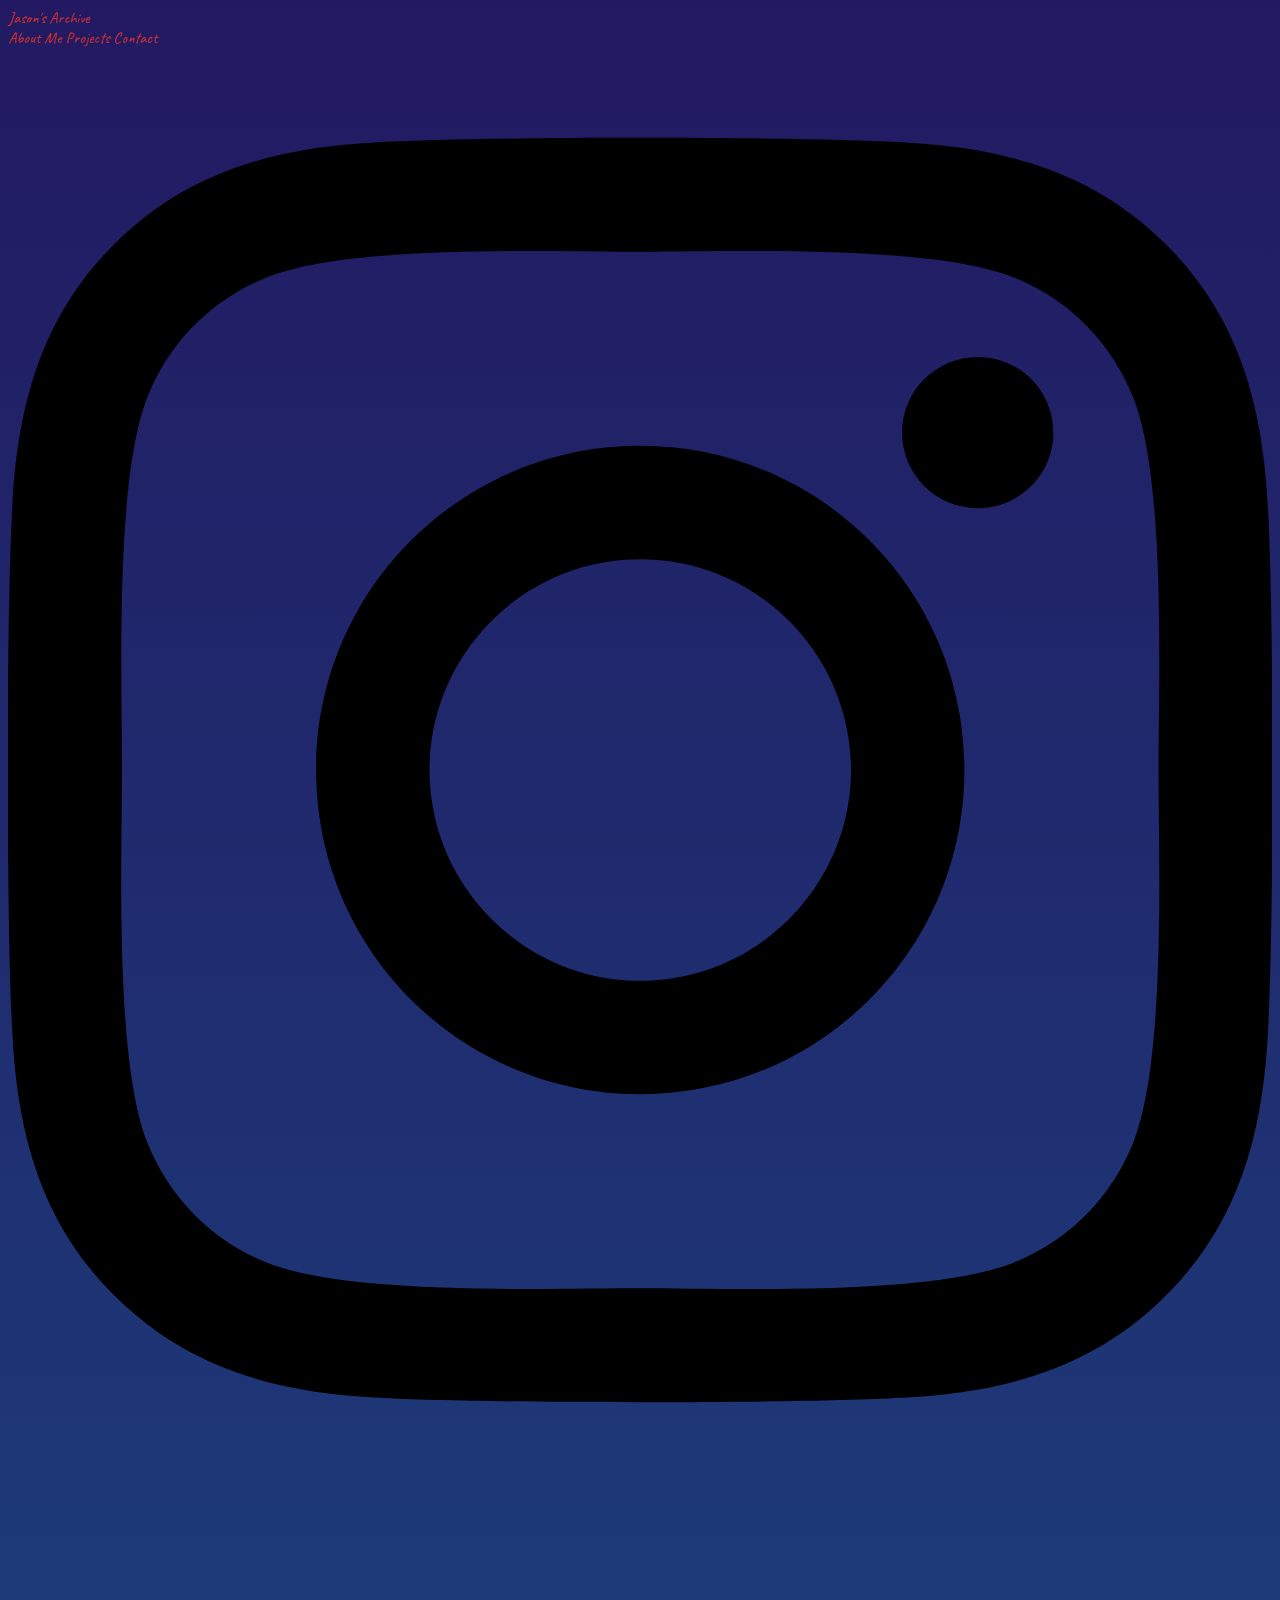
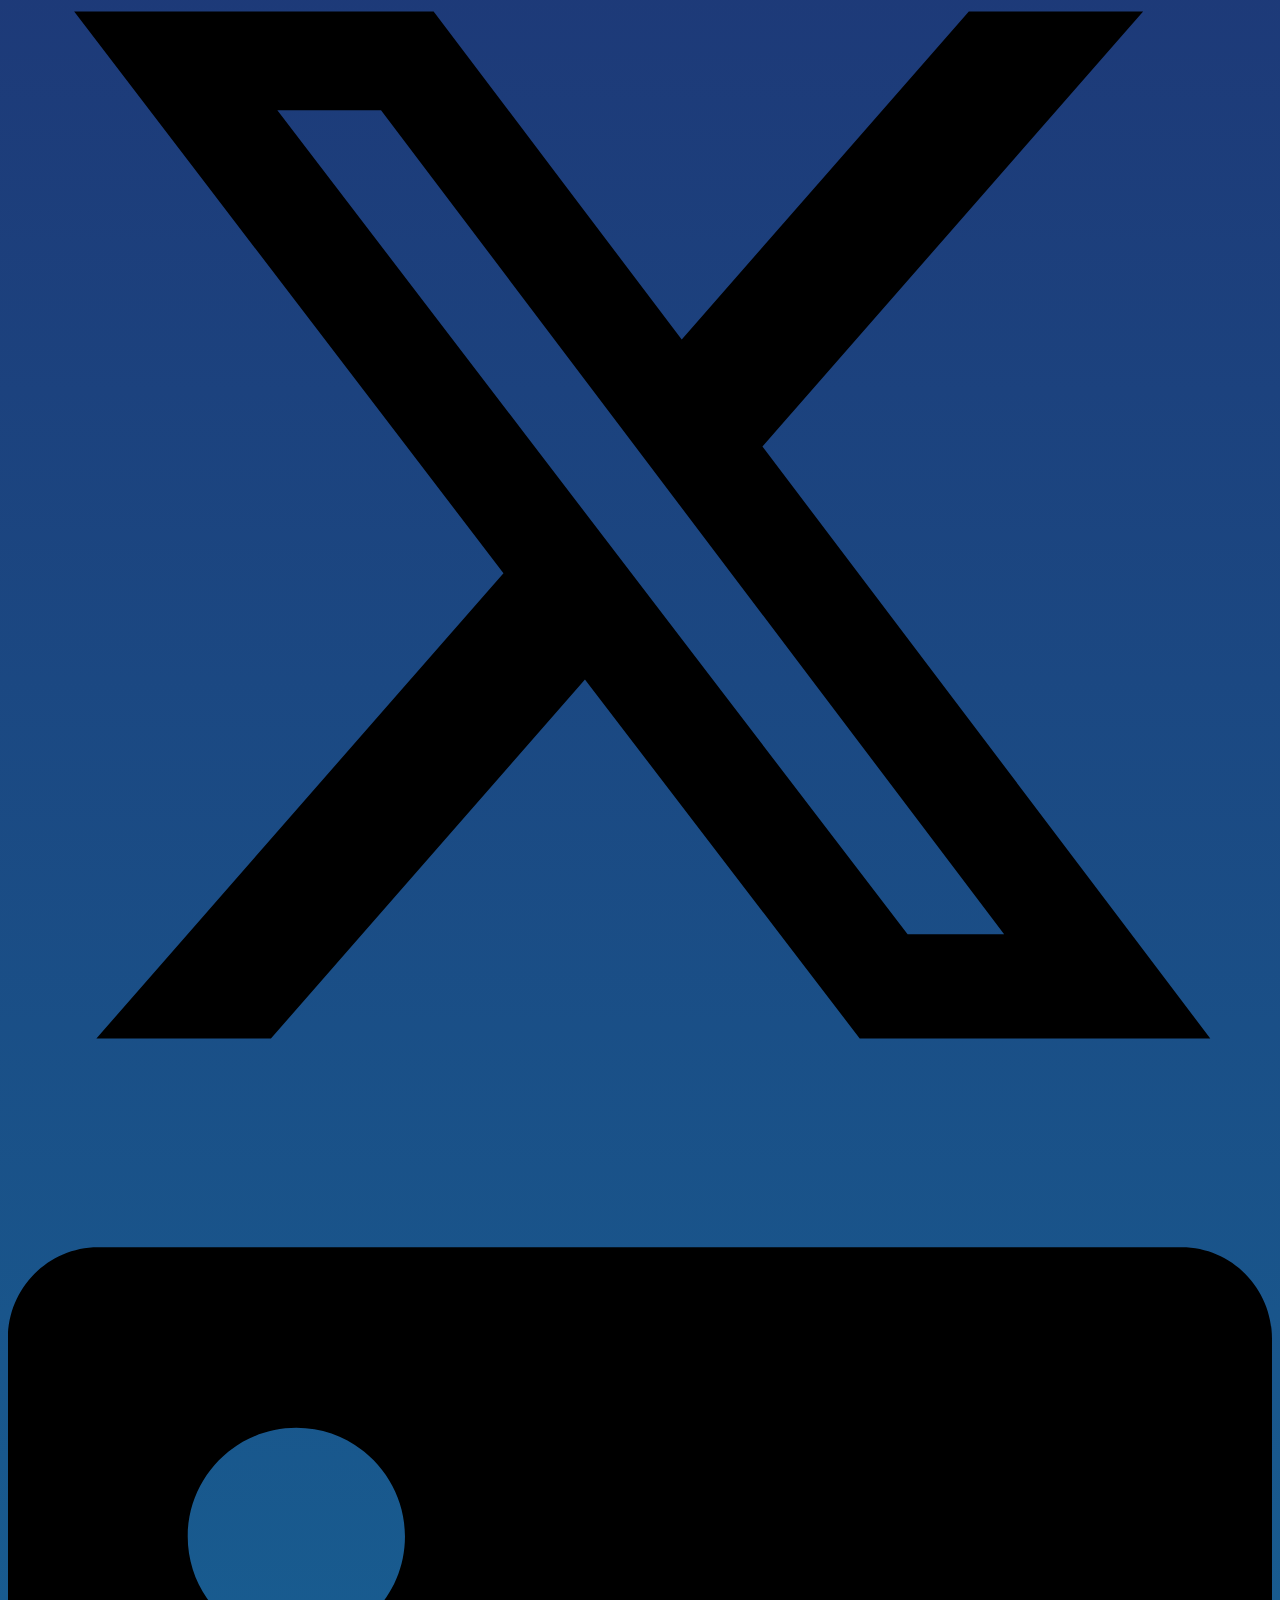
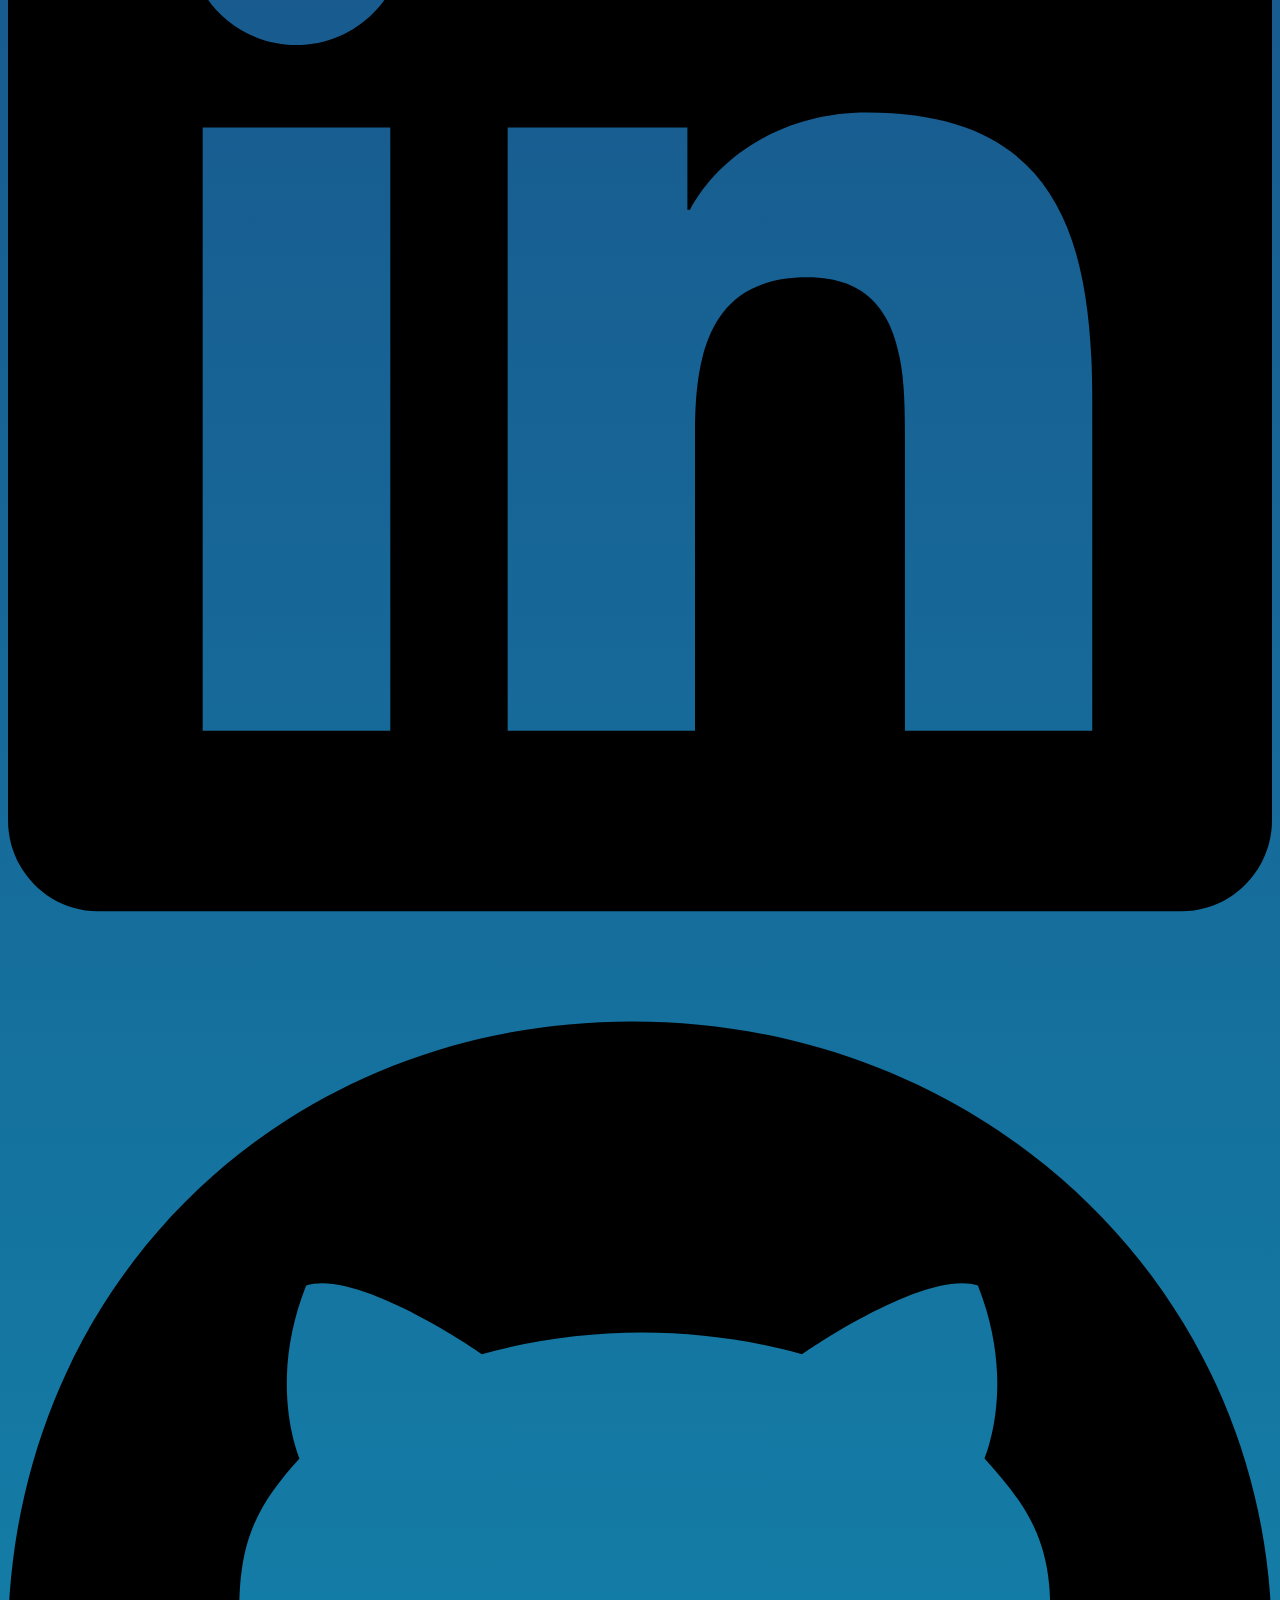
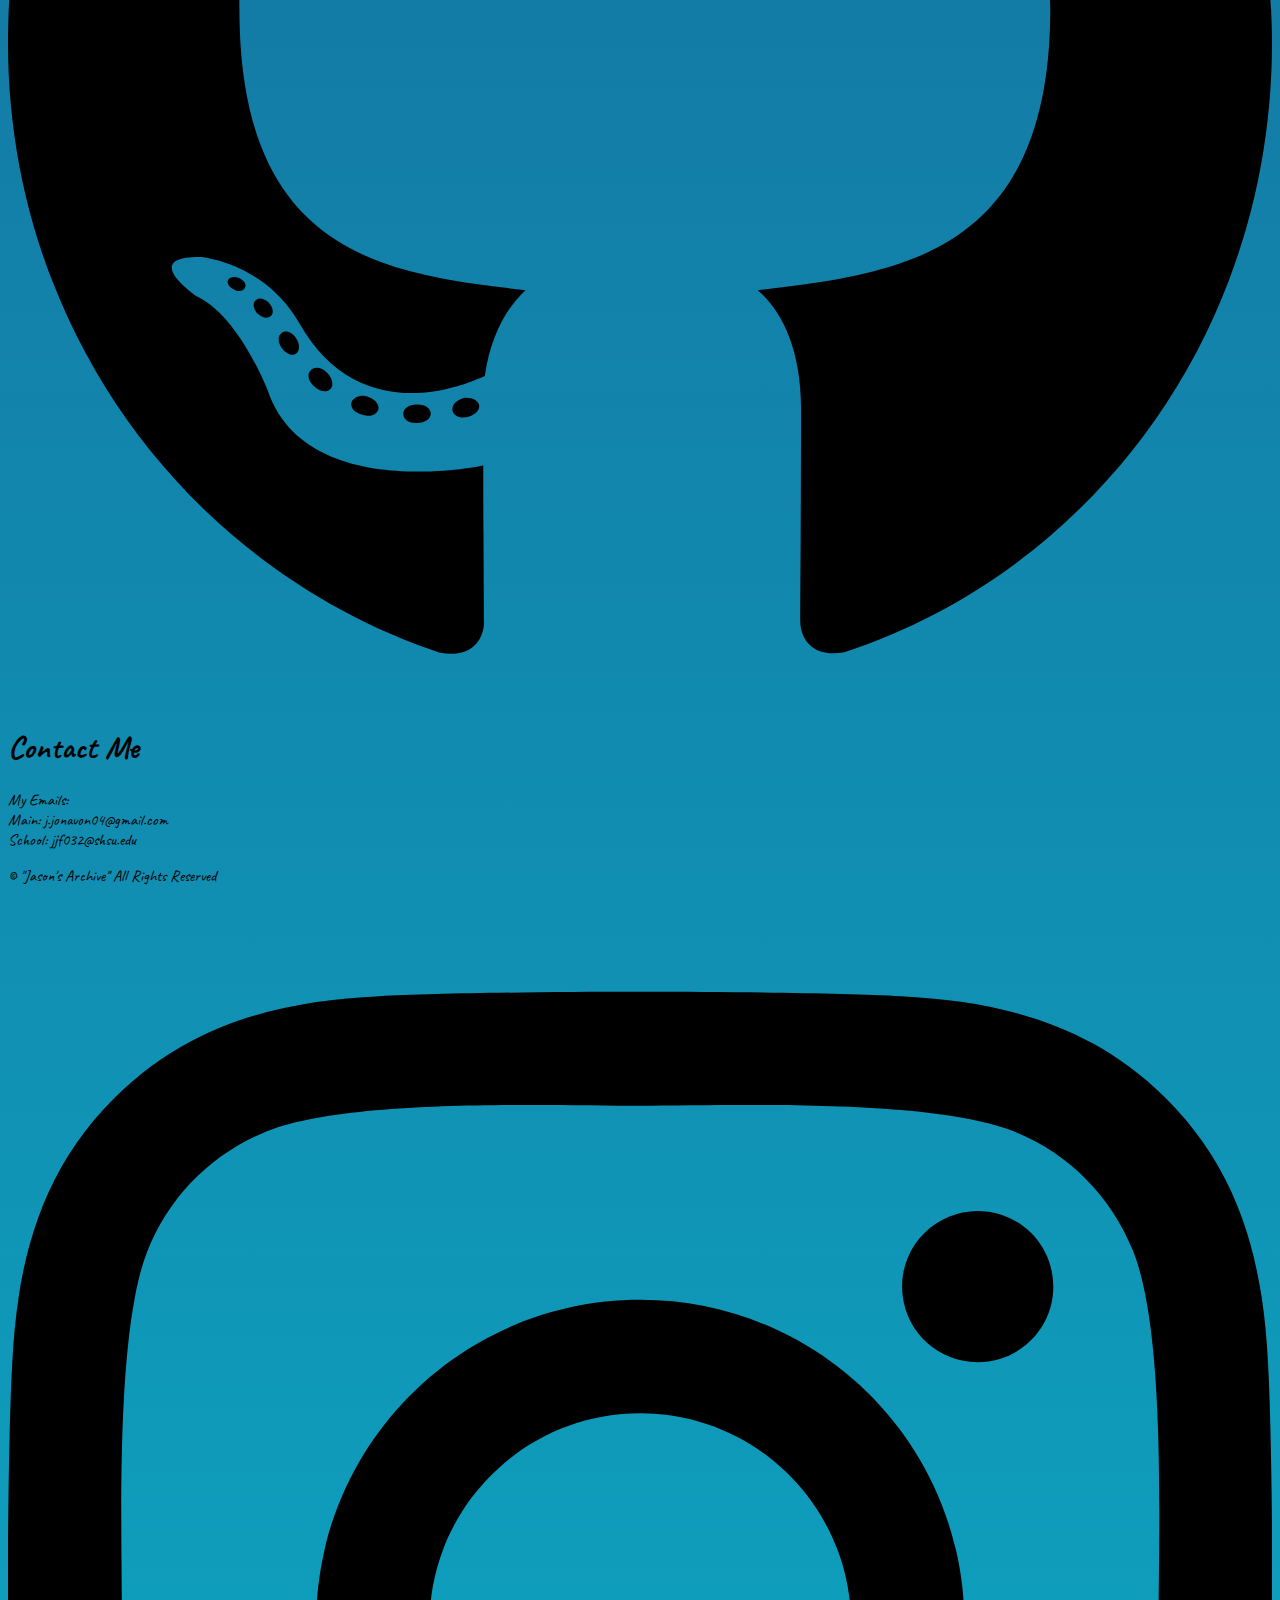
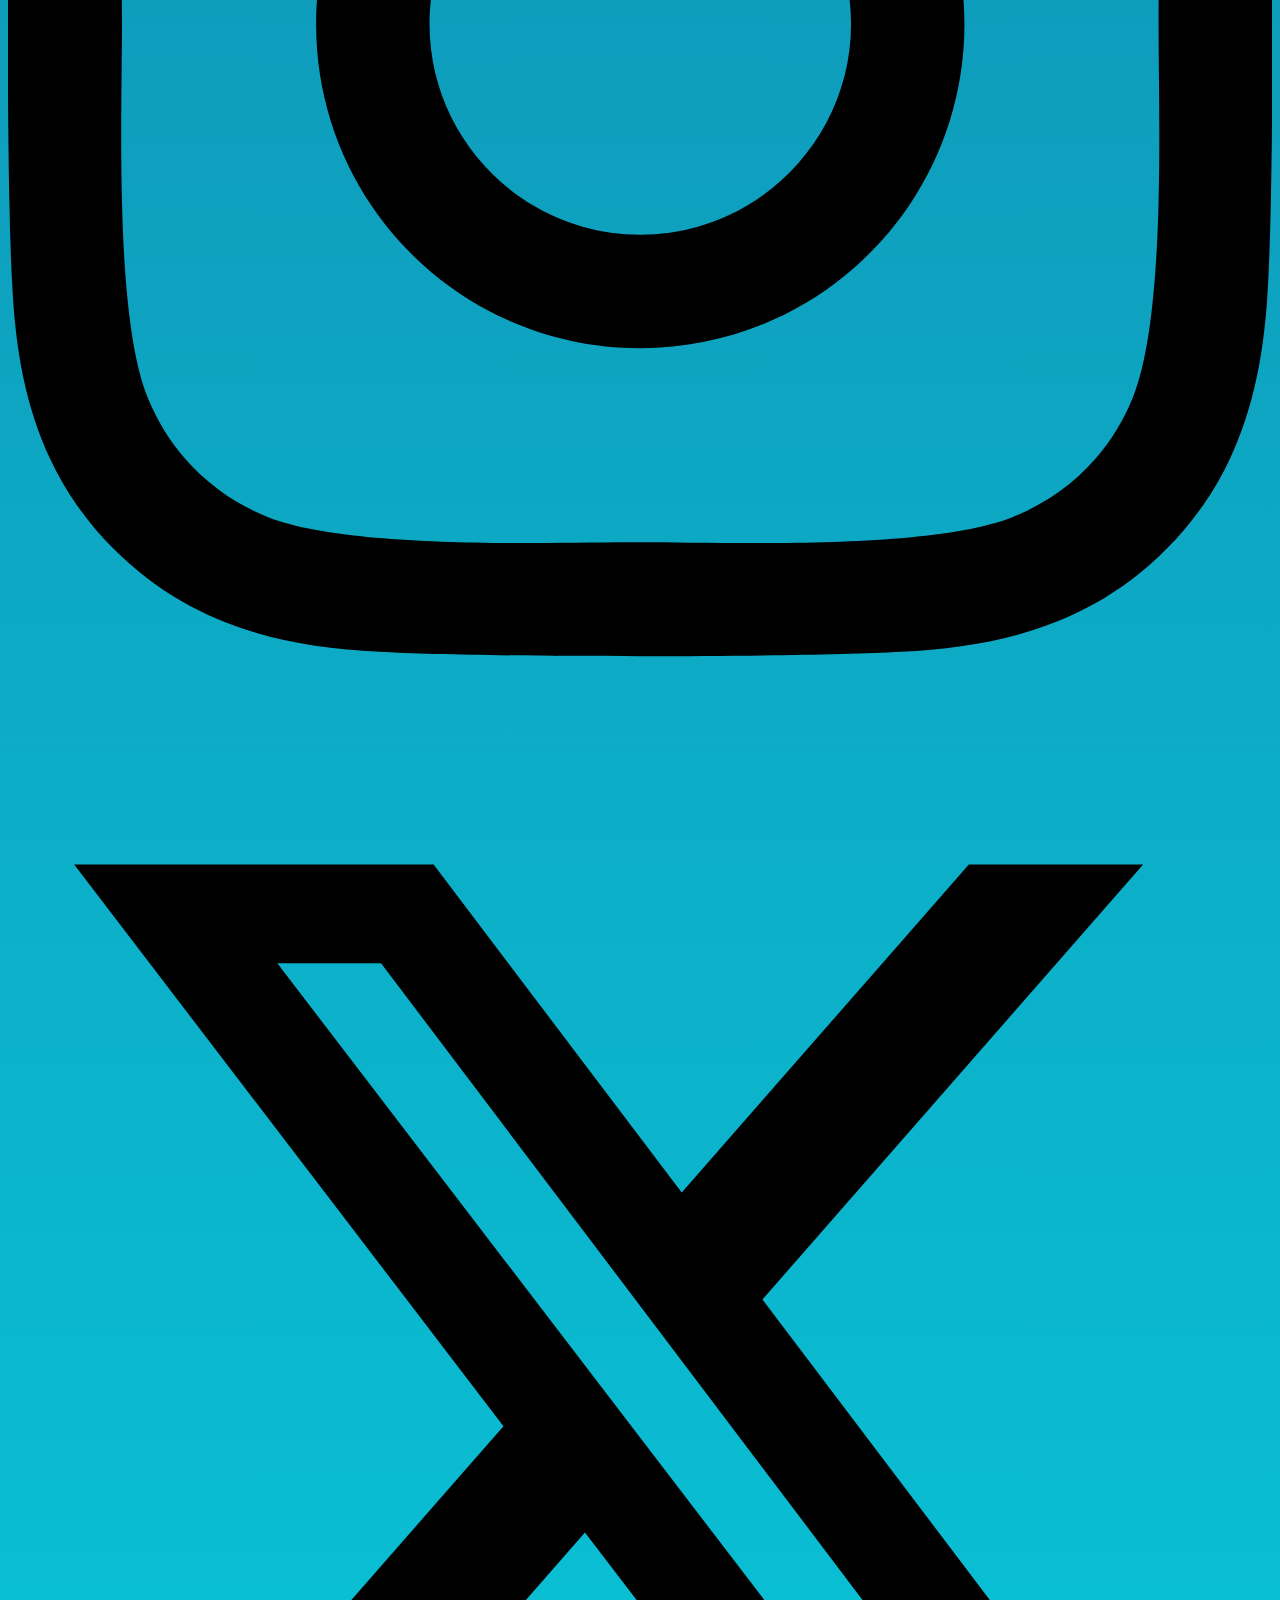
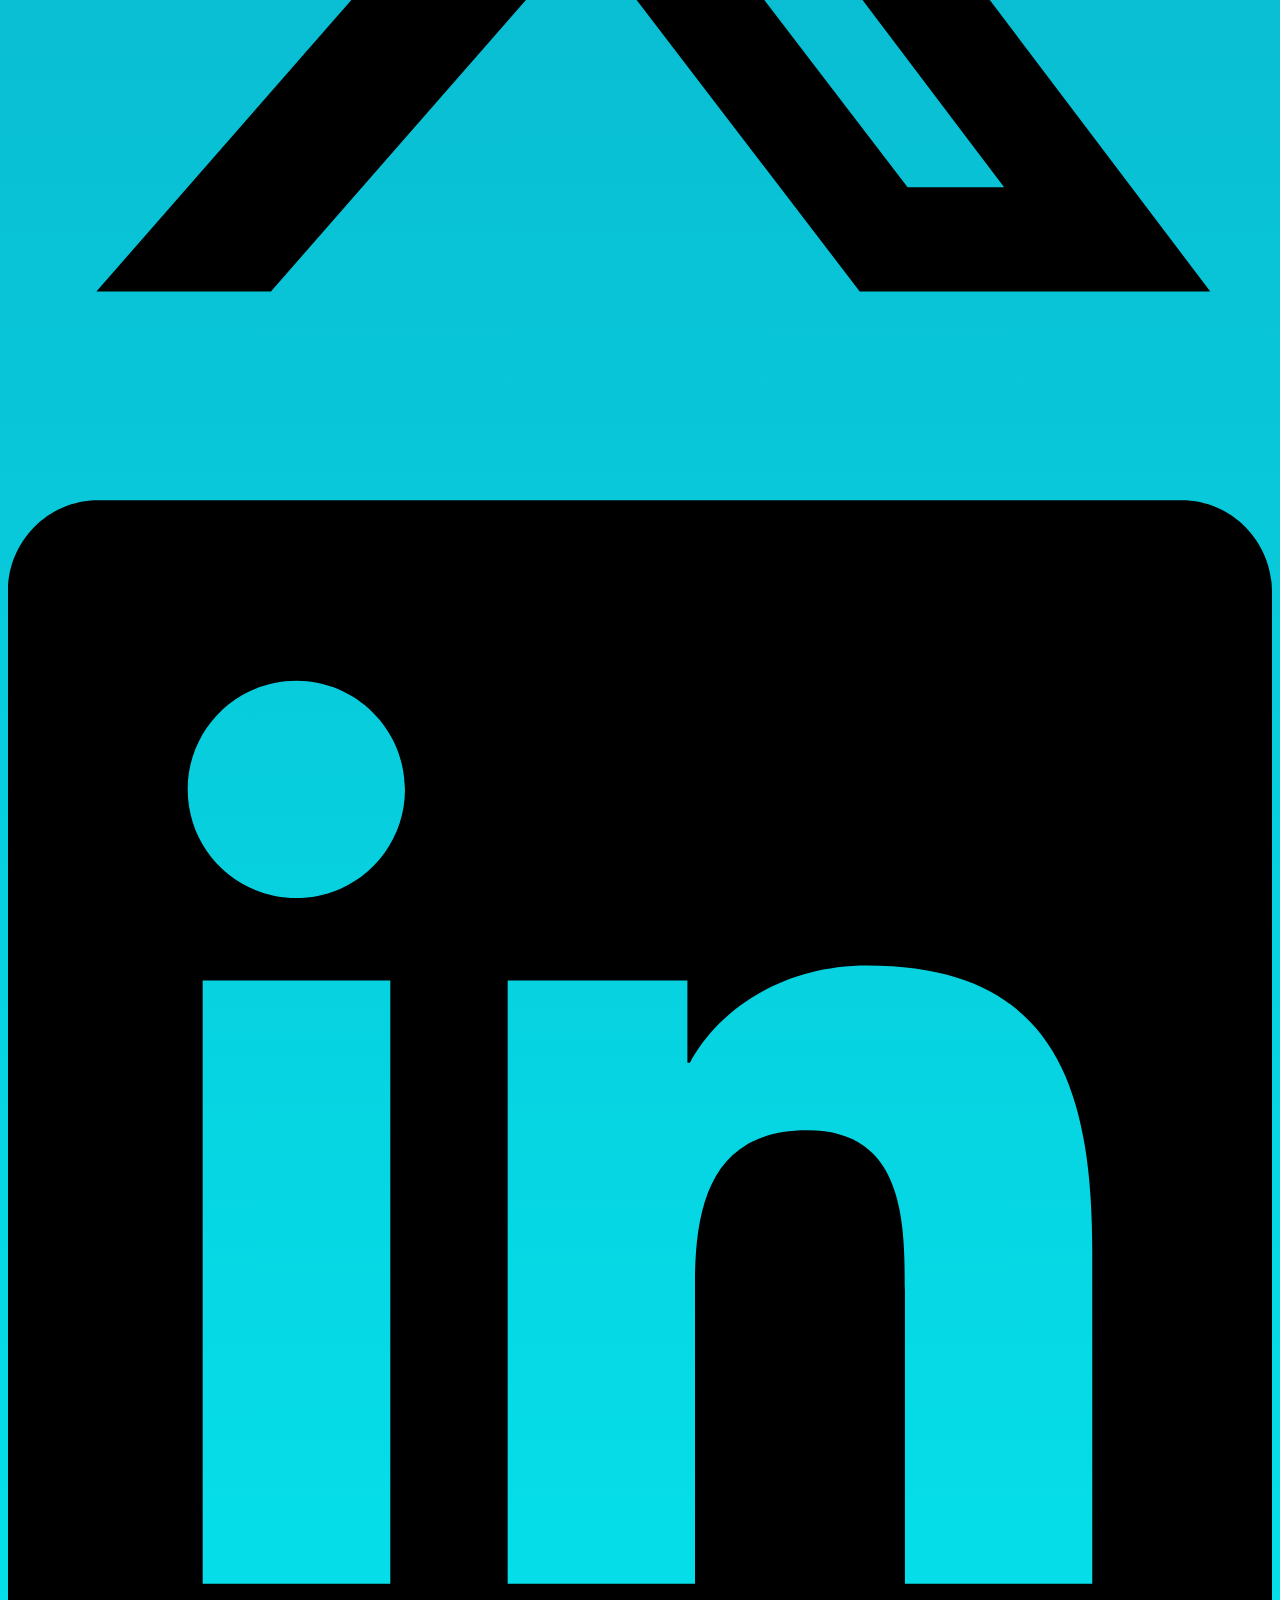
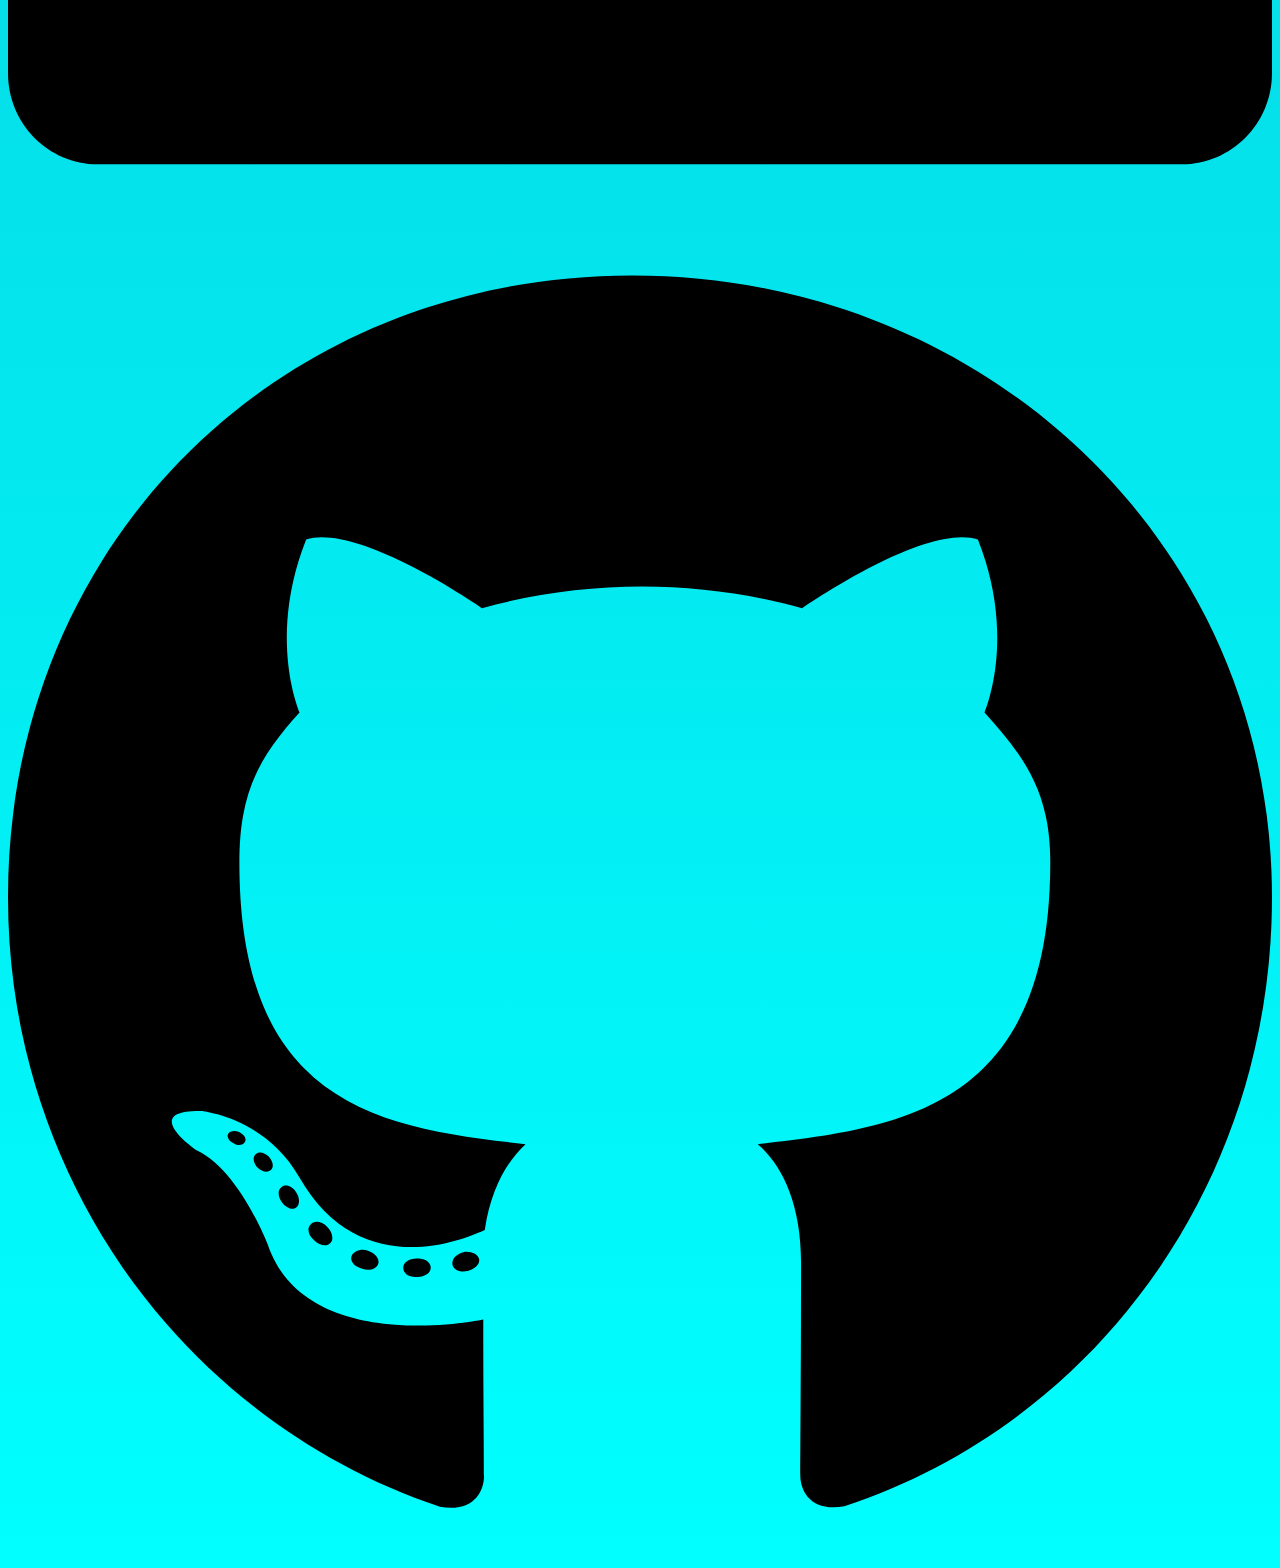
<file: contact.html>
<html lang="en">
<head>
    <meta charset="UTF-8">
    <meta name="viewport" content="width=device-width, initial-scale=1.0">
    <link rel="stylesheet" href="styles.css">
    <title>My Portfolio</title>
</head>

<!--Main Body-->
<body>
    <header>
        <div class="center">
            <a href="index.html" class="logo-link">Jason's Archive</a>
            <nav>
                <a href="index.html" class="nav-link">About Me</a>
                <a href="projects.html" class="nav-link">Projects</a>
                <a href="contact.html" class="nav-link active">Contact</a>
    <!--Instagram--> <a href="" class="social-link"><svg xmlns="http://www.w3.org/2000/svg" viewBox="0 0 448 512"><!--!Font Awesome Free 6.5.2 by @fontawesome - https://fontawesome.com License - https://fontawesome.com/license/free Copyright 2024 Fonticons, Inc.--><path d="M224.1 141c-63.6 0-114.9 51.3-114.9 114.9s51.3 114.9 114.9 114.9S339 319.5 339 255.9 287.7 141 224.1 141zm0 189.6c-41.1 0-74.7-33.5-74.7-74.7s33.5-74.7 74.7-74.7 74.7 33.5 74.7 74.7-33.6 74.7-74.7 74.7zm146.4-194.3c0 14.9-12 26.8-26.8 26.8-14.9 0-26.8-12-26.8-26.8s12-26.8 26.8-26.8 26.8 12 26.8 26.8zm76.1 27.2c-1.7-35.9-9.9-67.7-36.2-93.9-26.2-26.2-58-34.4-93.9-36.2-37-2.1-147.9-2.1-184.9 0-35.8 1.7-67.6 9.9-93.9 36.1s-34.4 58-36.2 93.9c-2.1 37-2.1 147.9 0 184.9 1.7 35.9 9.9 67.7 36.2 93.9s58 34.4 93.9 36.2c37 2.1 147.9 2.1 184.9 0 35.9-1.7 67.7-9.9 93.9-36.2 26.2-26.2 34.4-58 36.2-93.9 2.1-37 2.1-147.8 0-184.8zM398.8 388c-7.8 19.6-22.9 34.7-42.6 42.6-29.5 11.7-99.5 9-132.1 9s-102.7 2.6-132.1-9c-19.6-7.8-34.7-22.9-42.6-42.6-11.7-29.5-9-99.5-9-132.1s-2.6-102.7 9-132.1c7.8-19.6 22.9-34.7 42.6-42.6 29.5-11.7 99.5-9 132.1-9s102.7-2.6 132.1 9c19.6 7.8 34.7 22.9 42.6 42.6 11.7 29.5 9 99.5 9 132.1s2.7 102.7-9 132.1z"/></svg></a>
    <!--Twitter(X)--><a href="" class="social-link"><svg xmlns="http://www.w3.org/2000/svg" viewBox="0 0 512 512"><!--!Font Awesome Free 6.5.2 by @fontawesome - https://fontawesome.com License - https://fontawesome.com/license/free Copyright 2024 Fonticons, Inc.--><path d="M389.2 48h70.6L305.6 224.2 487 464H345L233.7 318.6 106.5 464H35.8L200.7 275.5 26.8 48H172.4L272.9 180.9 389.2 48zM364.4 421.8h39.1L151.1 88h-42L364.4 421.8z"/></svg></a>
    <!--LinkedIn-->  <a href="" class="social-link"><svg xmlns="http://www.w3.org/2000/svg" viewBox="0 0 448 512"><!--!Font Awesome Free 6.5.2 by @fontawesome - https://fontawesome.com License - https://fontawesome.com/license/free Copyright 2024 Fonticons, Inc.--><path d="M416 32H31.9C14.3 32 0 46.5 0 64.3v383.4C0 465.5 14.3 480 31.9 480H416c17.6 0 32-14.5 32-32.3V64.3c0-17.8-14.4-32.3-32-32.3zM135.4 416H69V202.2h66.5V416zm-33.2-243c-21.3 0-38.5-17.3-38.5-38.5S80.9 96 102.2 96c21.2 0 38.5 17.3 38.5 38.5 0 21.3-17.2 38.5-38.5 38.5zm282.1 243h-66.4V312c0-24.8-.5-56.7-34.5-56.7-34.6 0-39.9 27-39.9 54.9V416h-66.4V202.2h63.7v29.2h.9c8.9-16.8 30.6-34.5 62.9-34.5 67.2 0 79.7 44.3 79.7 101.9V416z"/></svg></a>
    <!--GitHub-->    <a href="" class="social-link"><svg xmlns="http://www.w3.org/2000/svg" viewBox="0 0 496 512"><!--!Font Awesome Free 6.5.2 by @fontawesome - https://fontawesome.com License - https://fontawesome.com/license/free Copyright 2024 Fonticons, Inc.--><path d="M165.9 397.4c0 2-2.3 3.6-5.2 3.6-3.3 .3-5.6-1.3-5.6-3.6 0-2 2.3-3.6 5.2-3.6 3-.3 5.6 1.3 5.6 3.6zm-31.1-4.5c-.7 2 1.3 4.3 4.3 4.9 2.6 1 5.6 0 6.2-2s-1.3-4.3-4.3-5.2c-2.6-.7-5.5 .3-6.2 2.3zm44.2-1.7c-2.9 .7-4.9 2.6-4.6 4.9 .3 2 2.9 3.3 5.9 2.6 2.9-.7 4.9-2.6 4.6-4.6-.3-1.9-3-3.2-5.9-2.9zM244.8 8C106.1 8 0 113.3 0 252c0 110.9 69.8 205.8 169.5 239.2 12.8 2.3 17.3-5.6 17.3-12.1 0-6.2-.3-40.4-.3-61.4 0 0-70 15-84.7-29.8 0 0-11.4-29.1-27.8-36.6 0 0-22.9-15.7 1.6-15.4 0 0 24.9 2 38.6 25.8 21.9 38.6 58.6 27.5 72.9 20.9 2.3-16 8.8-27.1 16-33.7-55.9-6.2-112.3-14.3-112.3-110.5 0-27.5 7.6-41.3 23.6-58.9-2.6-6.5-11.1-33.3 2.6-67.9 20.9-6.5 69 27 69 27 20-5.6 41.5-8.5 62.8-8.5s42.8 2.9 62.8 8.5c0 0 48.1-33.6 69-27 13.7 34.7 5.2 61.4 2.6 67.9 16 17.7 25.8 31.5 25.8 58.9 0 96.5-58.9 104.2-114.8 110.5 9.2 7.9 17 22.9 17 46.4 0 33.7-.3 75.4-.3 83.6 0 6.5 4.6 14.4 17.3 12.1C428.2 457.8 496 362.9 496 252 496 113.3 383.5 8 244.8 8zM97.2 352.9c-1.3 1-1 3.3 .7 5.2 1.6 1.6 3.9 2.3 5.2 1 1.3-1 1-3.3-.7-5.2-1.6-1.6-3.9-2.3-5.2-1zm-10.8-8.1c-.7 1.3 .3 2.9 2.3 3.9 1.6 1 3.6 .7 4.3-.7 .7-1.3-.3-2.9-2.3-3.9-2-.6-3.6-.3-4.3 .7zm32.4 35.6c-1.6 1.3-1 4.3 1.3 6.2 2.3 2.3 5.2 2.6 6.5 1 1.3-1.3 .7-4.3-1.3-6.2-2.2-2.3-5.2-2.6-6.5-1zm-11.4-14.7c-1.6 1-1.6 3.6 0 5.9 1.6 2.3 4.3 3.3 5.6 2.3 1.6-1.3 1.6-3.9 0-6.2-1.4-2.3-4-3.3-5.6-2z"/></svg></a>
            </nav>
        </div>
    </header>
    <div class="h1"><h1 class="center">Contact Me</h1></div>

    <div class="contact center">My Emails: <br>Main: j.jonavon04@gmail.com<br>School: jjf032@shsu.edu</div>

    <footer class="center">
        <p>&copy; "Jason's Archive" All Rights Reserved</p>
        <div>
<!--Instagram--> <a href="" class="social-link"><svg xmlns="http://www.w3.org/2000/svg" viewBox="0 0 448 512"><!--!Font Awesome Free 6.5.2 by @fontawesome - https://fontawesome.com License - https://fontawesome.com/license/free Copyright 2024 Fonticons, Inc.--><path d="M224.1 141c-63.6 0-114.9 51.3-114.9 114.9s51.3 114.9 114.9 114.9S339 319.5 339 255.9 287.7 141 224.1 141zm0 189.6c-41.1 0-74.7-33.5-74.7-74.7s33.5-74.7 74.7-74.7 74.7 33.5 74.7 74.7-33.6 74.7-74.7 74.7zm146.4-194.3c0 14.9-12 26.8-26.8 26.8-14.9 0-26.8-12-26.8-26.8s12-26.8 26.8-26.8 26.8 12 26.8 26.8zm76.1 27.2c-1.7-35.9-9.9-67.7-36.2-93.9-26.2-26.2-58-34.4-93.9-36.2-37-2.1-147.9-2.1-184.9 0-35.8 1.7-67.6 9.9-93.9 36.1s-34.4 58-36.2 93.9c-2.1 37-2.1 147.9 0 184.9 1.7 35.9 9.9 67.7 36.2 93.9s58 34.4 93.9 36.2c37 2.1 147.9 2.1 184.9 0 35.9-1.7 67.7-9.9 93.9-36.2 26.2-26.2 34.4-58 36.2-93.9 2.1-37 2.1-147.8 0-184.8zM398.8 388c-7.8 19.6-22.9 34.7-42.6 42.6-29.5 11.7-99.5 9-132.1 9s-102.7 2.6-132.1-9c-19.6-7.8-34.7-22.9-42.6-42.6-11.7-29.5-9-99.5-9-132.1s-2.6-102.7 9-132.1c7.8-19.6 22.9-34.7 42.6-42.6 29.5-11.7 99.5-9 132.1-9s102.7-2.6 132.1 9c19.6 7.8 34.7 22.9 42.6 42.6 11.7 29.5 9 99.5 9 132.1s2.7 102.7-9 132.1z"/></svg></a>
<!--Twitter(X)--><a href="" class="social-link"><svg xmlns="http://www.w3.org/2000/svg" viewBox="0 0 512 512"><!--!Font Awesome Free 6.5.2 by @fontawesome - https://fontawesome.com License - https://fontawesome.com/license/free Copyright 2024 Fonticons, Inc.--><path d="M389.2 48h70.6L305.6 224.2 487 464H345L233.7 318.6 106.5 464H35.8L200.7 275.5 26.8 48H172.4L272.9 180.9 389.2 48zM364.4 421.8h39.1L151.1 88h-42L364.4 421.8z"/></svg></a>
<!--LinkedIn-->  <a href="" class="social-link"><svg xmlns="http://www.w3.org/2000/svg" viewBox="0 0 448 512"><!--!Font Awesome Free 6.5.2 by @fontawesome - https://fontawesome.com License - https://fontawesome.com/license/free Copyright 2024 Fonticons, Inc.--><path d="M416 32H31.9C14.3 32 0 46.5 0 64.3v383.4C0 465.5 14.3 480 31.9 480H416c17.6 0 32-14.5 32-32.3V64.3c0-17.8-14.4-32.3-32-32.3zM135.4 416H69V202.2h66.5V416zm-33.2-243c-21.3 0-38.5-17.3-38.5-38.5S80.9 96 102.2 96c21.2 0 38.5 17.3 38.5 38.5 0 21.3-17.2 38.5-38.5 38.5zm282.1 243h-66.4V312c0-24.8-.5-56.7-34.5-56.7-34.6 0-39.9 27-39.9 54.9V416h-66.4V202.2h63.7v29.2h.9c8.9-16.8 30.6-34.5 62.9-34.5 67.2 0 79.7 44.3 79.7 101.9V416z"/></svg></a>
<!--GitHub-->    <a href="" class="social-link"><svg xmlns="http://www.w3.org/2000/svg" viewBox="0 0 496 512"><!--!Font Awesome Free 6.5.2 by @fontawesome - https://fontawesome.com License - https://fontawesome.com/license/free Copyright 2024 Fonticons, Inc.--><path d="M165.9 397.4c0 2-2.3 3.6-5.2 3.6-3.3 .3-5.6-1.3-5.6-3.6 0-2 2.3-3.6 5.2-3.6 3-.3 5.6 1.3 5.6 3.6zm-31.1-4.5c-.7 2 1.3 4.3 4.3 4.9 2.6 1 5.6 0 6.2-2s-1.3-4.3-4.3-5.2c-2.6-.7-5.5 .3-6.2 2.3zm44.2-1.7c-2.9 .7-4.9 2.6-4.6 4.9 .3 2 2.9 3.3 5.9 2.6 2.9-.7 4.9-2.6 4.6-4.6-.3-1.9-3-3.2-5.9-2.9zM244.8 8C106.1 8 0 113.3 0 252c0 110.9 69.8 205.8 169.5 239.2 12.8 2.3 17.3-5.6 17.3-12.1 0-6.2-.3-40.4-.3-61.4 0 0-70 15-84.7-29.8 0 0-11.4-29.1-27.8-36.6 0 0-22.9-15.7 1.6-15.4 0 0 24.9 2 38.6 25.8 21.9 38.6 58.6 27.5 72.9 20.9 2.3-16 8.8-27.1 16-33.7-55.9-6.2-112.3-14.3-112.3-110.5 0-27.5 7.6-41.3 23.6-58.9-2.6-6.5-11.1-33.3 2.6-67.9 20.9-6.5 69 27 69 27 20-5.6 41.5-8.5 62.8-8.5s42.8 2.9 62.8 8.5c0 0 48.1-33.6 69-27 13.7 34.7 5.2 61.4 2.6 67.9 16 17.7 25.8 31.5 25.8 58.9 0 96.5-58.9 104.2-114.8 110.5 9.2 7.9 17 22.9 17 46.4 0 33.7-.3 75.4-.3 83.6 0 6.5 4.6 14.4 17.3 12.1C428.2 457.8 496 362.9 496 252 496 113.3 383.5 8 244.8 8zM97.2 352.9c-1.3 1-1 3.3 .7 5.2 1.6 1.6 3.9 2.3 5.2 1 1.3-1 1-3.3-.7-5.2-1.6-1.6-3.9-2.3-5.2-1zm-10.8-8.1c-.7 1.3 .3 2.9 2.3 3.9 1.6 1 3.6 .7 4.3-.7 .7-1.3-.3-2.9-2.3-3.9-2-.6-3.6-.3-4.3 .7zm32.4 35.6c-1.6 1.3-1 4.3 1.3 6.2 2.3 2.3 5.2 2.6 6.5 1 1.3-1.3 .7-4.3-1.3-6.2-2.2-2.3-5.2-2.6-6.5-1zm-11.4-14.7c-1.6 1-1.6 3.6 0 5.9 1.6 2.3 4.3 3.3 5.6 2.3 1.6-1.3 1.6-3.9 0-6.2-1.4-2.3-4-3.3-5.6-2z"/></svg></a>

        </div>
    </footer>

</body>
</html>
</file>
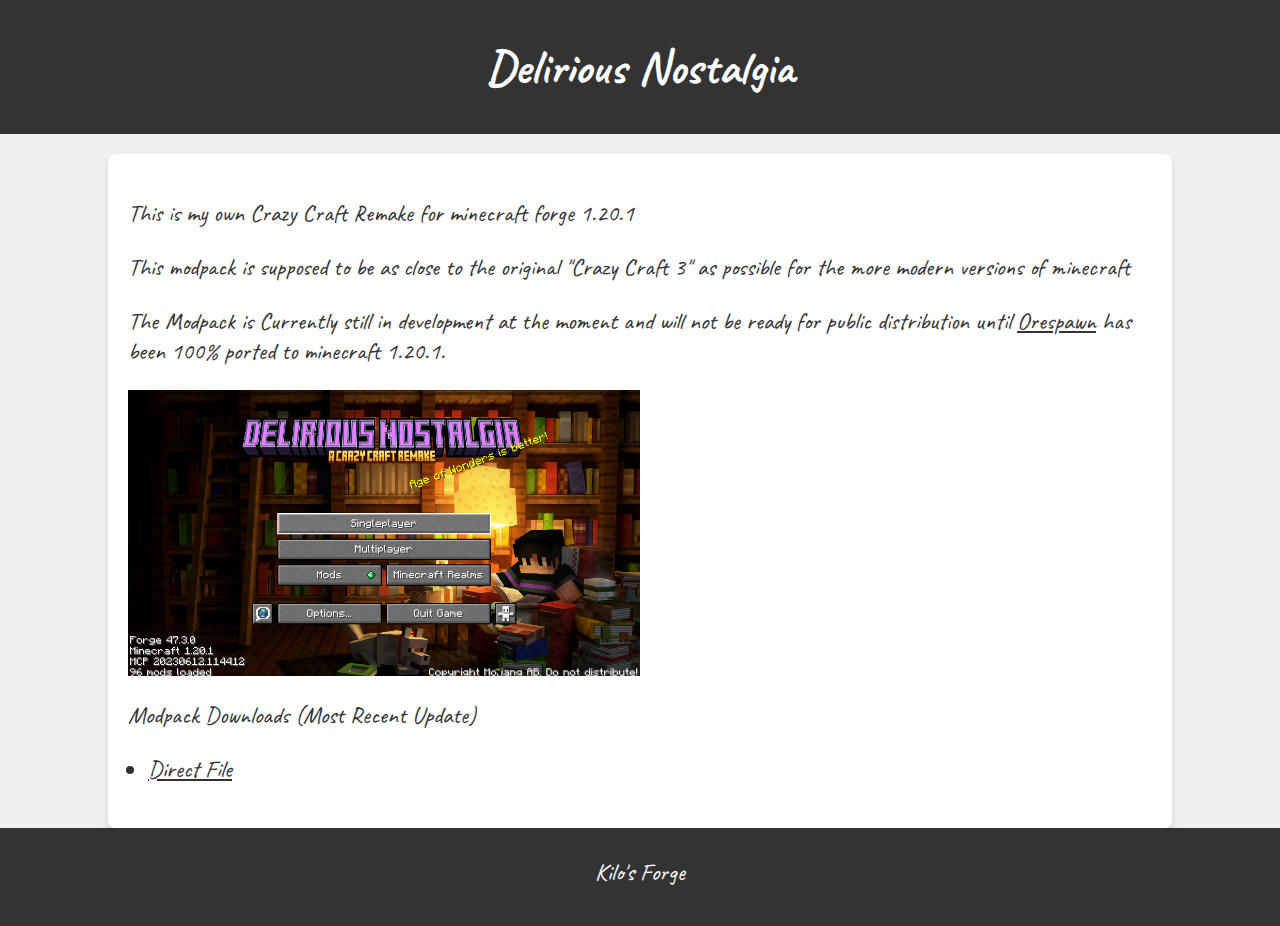
<file: dn.html>
<html lang="en">
<head>
    <meta charset="UTF-8">
    <meta name="viewport" content="width=device-width, initial-scale=1.0">
    <link rel="stylesheet" href="./orespawn.css">
    <title>Delirious Nostalgia</title>
    <!-- Font Awesome Icons CDN -->
    <link rel="stylesheet" href="https://cdnjs.cloudflare.com/ajax/libs/font-awesome/6.5.2/css/all.min.css" integrity="sha512-SnH5WK+bZxgPHs44uWIX+LLJAJ9/2PkPKZ5QiAj6Ta86w+fsb2TkcmfRyVX3pBnMFcV7oQPJkl9QevSCWr3W6A==" crossorigin="anonymous" referrerpolicy="no-referrer" />
</head>
<body>
    <header>
        <h1>Delirious Nostalgia</h1>
    </header>
    <main class="main">
        <p>This is my own Crazy Craft Remake for minecraft forge 1.20.1</p>
        <p>This modpack is supposed to be as close to the original "Crazy Craft 3" as possible for the more modern versions of minecraft</p>
        <p>The Modpack is Currently still in development at the moment and will not be ready for public distribution until <a href="./orespawn">Orespawn</a> has been 100% ported to minecraft 1.20.1.</p>

        <img src="delirious_nostalgia.png" alt="Delirious Nostalgia Modpack Title Screen" width="50%">

        <p>Modpack Downloads (Most Recent Update)</p>
        <ul>
            <!-- <li><a href="https://www.curseforge.com/minecraft/mc-mods/god_mode">CurseForge</a></li> -->
            <li><a href="./dn">Direct File</a></li>
        </ul>
    </main>
</body>
<footer>
    <p>Kilo's Forge</p>
    <div class="social-links">
        <a href="https://www.linkedin.com/in/jasonfowler102704/" class="nav-link"><i class="fa-brands fa-linkedin"></i></a>
        <a href="https://bsky.app/profile/kiloxiix.bsky.social" class="nav-link"><i class="fa-brands fa-bluesky"></i></i></a>
        <a href="https://www.instagram.com/jonavon.f" class="nav-link"><i class="fa-brands fa-instagram"></i></a>
        <a href="https://github.com/KiloXiix" class="nav-link"><i class="fa-brands fa-github"></i></a>
    </div>
</footer>
</html>
</file>
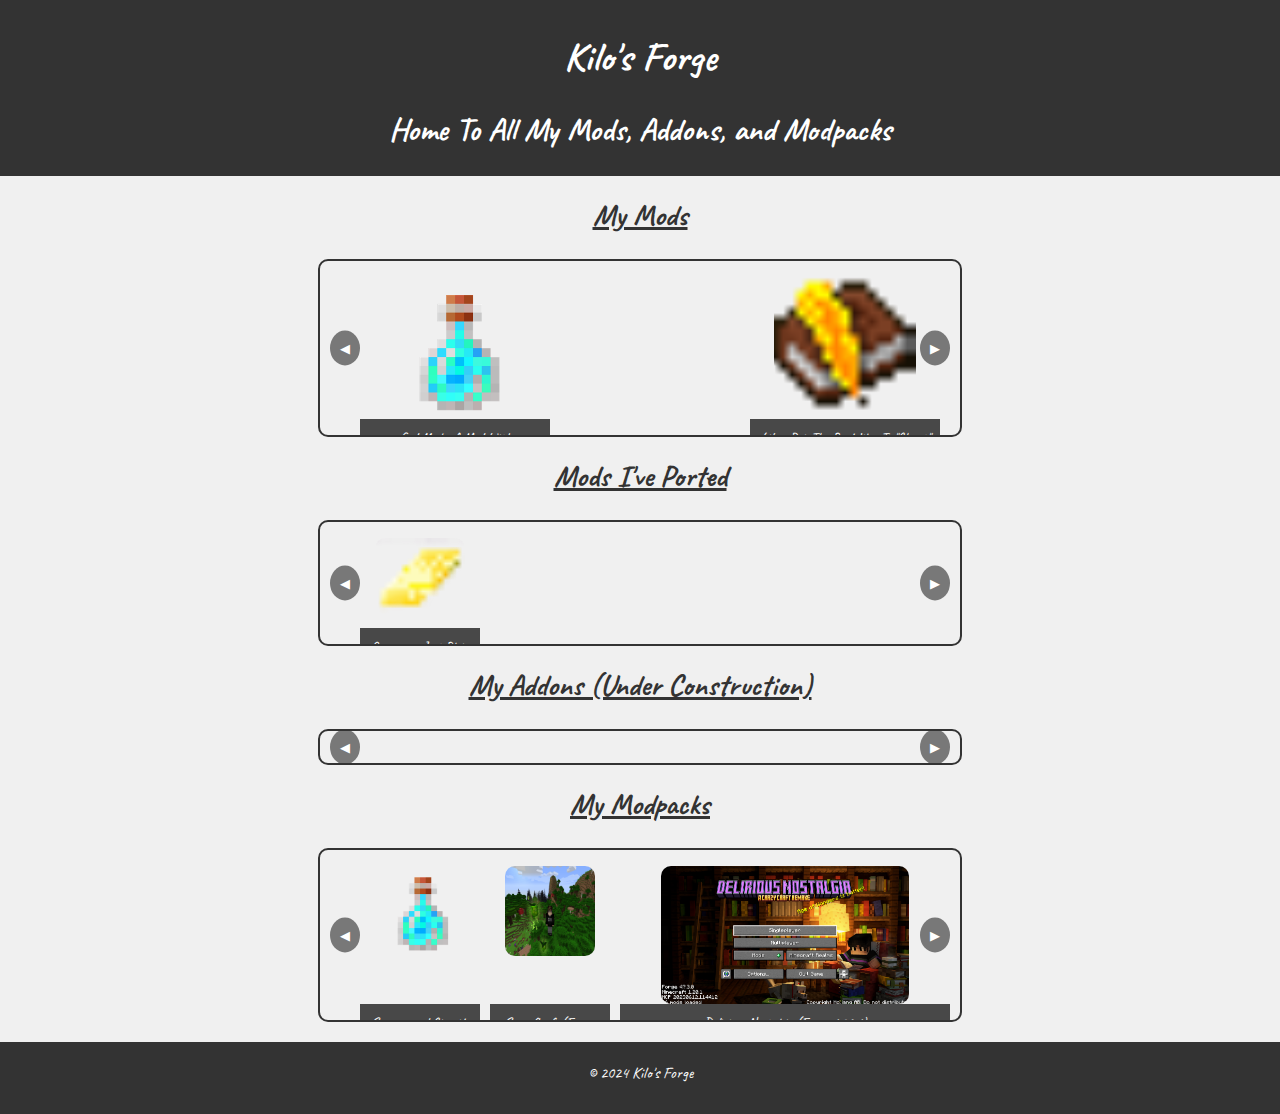
<file: forge_main.html>
<html lang="en">
<head>
    <meta charset="UTF-8">
    <meta name="viewport" content="width=device-width, initial-scale=1.0">
    <link rel="stylesheet" href="./forge_main.css">
    <title>Kilo's Forge</title>
     <!-- Font Awesome Icons CDN -->
     <link rel="stylesheet" href="https://cdnjs.cloudflare.com/ajax/libs/font-awesome/6.5.2/css/all.min.css" integrity="sha512-SnH5WK+bZxgPHs44uWIX+LLJAJ9/2PkPKZ5QiAj6Ta86w+fsb2TkcmfRyVX3pBnMFcV7oQPJkl9QevSCWr3W6A==" crossorigin="anonymous" referrerpolicy="no-referrer" />
</head>
<body>
    <header>
        <h1 class="title">Kilo's Forge</h1>
        <h1>Home To All My Mods, Addons, and Modpacks</h1>
    </header>
<main class="main">
    <!-- My Mods Carousel -->
    <div class="carousel-section">
        <h2 class="carousel-title">My Mods</h2>
        <div class="carousel">
            <div class="carousel-track-container">
                <ul class="carousel-track">
                    <li class="carousel-slide">
                        <a href="./god_mode">
                            <img src="./god_mode.png" alt="God Mode Image">
                            <div class="hover-info">God Mode: A Mod With Overpowered Gear And Items</div>
                        </a>
                    </li>
                    <li class="carousel-slide">
                        <a href="./liber_dei">
                            <img src="./liber_dei.png" alt="Liber Dei Image">
                            <div class="hover-info">Liber Dei: The Best Way To "Cheat" Without Using Cheats</div>
                        </a>
                    </li>
                    <li class="carousel-slide">
                        <a href="./no_armour">
                            <img src="./no_armour.png" alt="No Armour Image">
                            <div class="hover-info">No Armour: Adding Weapons That Make Armour Useless</div>
                        </a>
                    </li>
                </ul>
            </div>
            <button class="carousel-button left">◀</button>
            <button class="carousel-button right">▶</button>
        </div>
    </div>

    <!-- Mods I've Ported Carousel -->
    <div class="carousel-section">
        <h2 class="carousel-title">Mods I've Ported</h2>
        <div class="carousel">
            <div class="carousel-track-container">
                <ul class="carousel-track">
                    <li class="carousel-slide">
                        <a href="./orespawn">
                            <img src="./orespawn.png" alt="Orespawn Image">
                            <div class="hover-info">Orespawn: Just Plain Fun!</div>
                        </a>
                    </li>
                    <!-- <li class="carousel-slide">
                        <a href="port2.html">
                            <img src="./assets/port2.png" alt="Port 2 Image">
                            <div class="hover-info">Port 2: Another fan-favorite brought back!</div>
                        </a>
                    </li> -->
                </ul>
            </div>
            <button class="carousel-button left">◀</button>
            <button class="carousel-button right">▶</button>
        </div>
    </div>

    <!-- My Addons Carousel -->
    <div class="carousel-section">
        <h2 class="carousel-title">My Addons (Under Construction)</h2>
        <div class="carousel">
            <div class="carousel-track-container">
                <ul class="carousel-track">
                    <!-- <li class="carousel-slide">
                        <a href="addon1.html">
                            <img src="./assets/addon1.png" alt="Addon 1 Image">
                            <div class="hover-info">Addon 1: Expand your adventure!</div>
                        </a>
                    </li> -->
                    <!-- <li class="carousel-slide">
                        <a href="addon2.html">
                            <img src="./assets/addon2.png" alt="Addon 2 Image">
                            <div class="hover-info">Addon 2: Build your world like never before.</div>
                        </a>
                    </li> -->
                </ul>
            </div>
            <button class="carousel-button left">◀</button>
            <button class="carousel-button right">▶</button>
        </div>
    </div>

    <!-- My Modpacks Carousel -->
    <div class="carousel-section">
        <h2 class="carousel-title">My Modpacks</h2>
        <div class="carousel">
            <div class="carousel-track-container">
                <ul class="carousel-track">
                    <li class="carousel-slide">
                        <a href="modpack1.html">
                            <img src="./god_mode.png" alt="Modpack 1 Image">
                            <div class="hover-info">Sorcery and Circuits (Forge-1.20.1)</div>
                        </a>
                    </li>
                    <li class="carousel-slide">
                        <a href="modpack2.html">
                            <img src="./suppacraft.png" alt="Modpack 2 Image">
                            <div class="hover-info">SuppaCraft (Forge-1.12.2)</div>
                        </a>
                    </li>
                    <li class="carousel-slide">
                        <a href="./dn">
                            <img src="./delirious_nostalgia.png" alt="Delirious Nostalgia Modpack Image">
                            <div class="hover-info">Delirious Nostalgia (Forge-1.20.1)</div>
                        </a>
                    </li>
                </ul>
            </div>
            <button class="carousel-button left">◀</button>
            <button class="carousel-button right">▶</button>
        </div>
    </div>

    <script src="./forge_main.js"></script>
</main>
</body>

<footer>
    <p>© 2024 Kilo's Forge</p>
    <div class="social-links">
        <a href="https://www.linkedin.com/in/jasonfowler102704/" class="nav-link"><i class="fa-brands fa-linkedin"></i></a>
        <a href="https://bsky.app/profile/kiloxiix.bsky.social" class="nav-link"><i class="fa-brands fa-bluesky"></i></i></a>
        <a href="https://www.instagram.com/jonavon.f" class="nav-link"><i class="fa-brands fa-instagram"></i></a>
        <a href="https://github.com/KiloXiix" class="nav-link"><i class="fa-brands fa-github"></i></a>
    </div>
</footer>
</html>
</file>
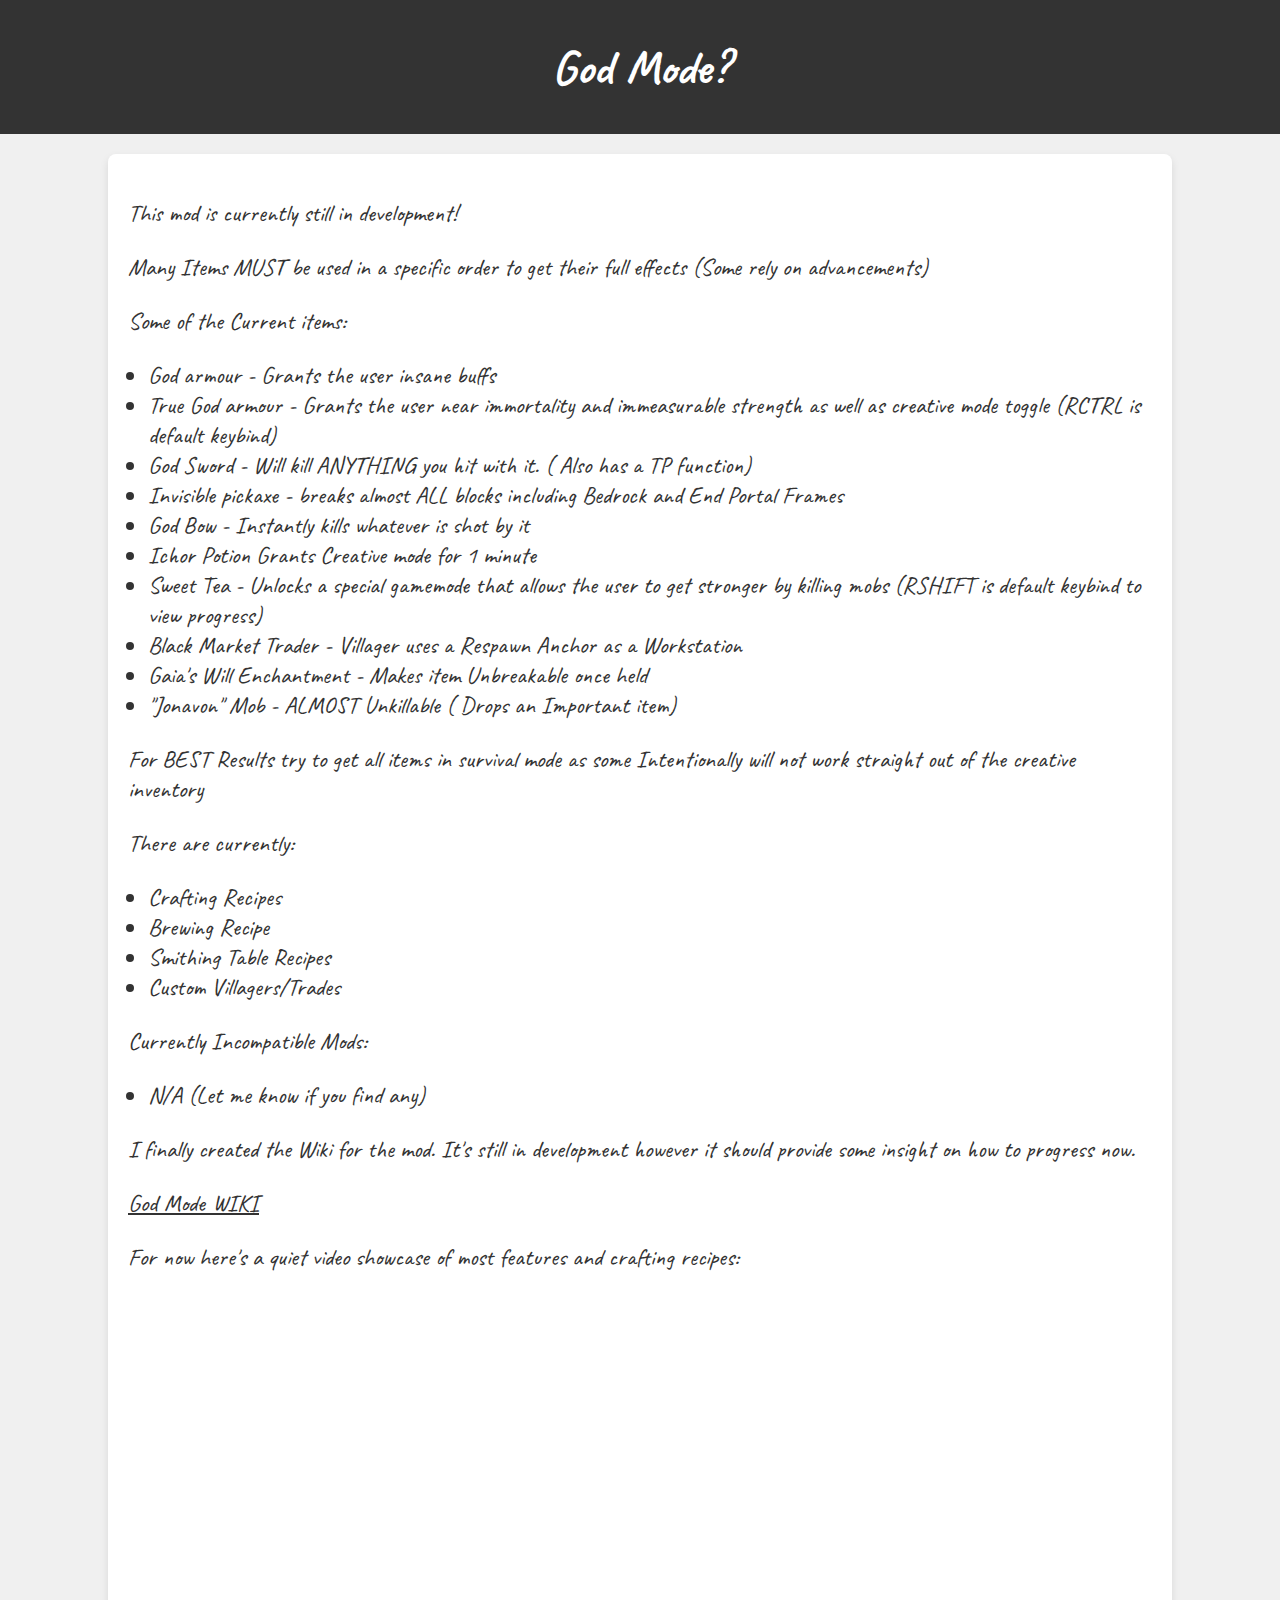
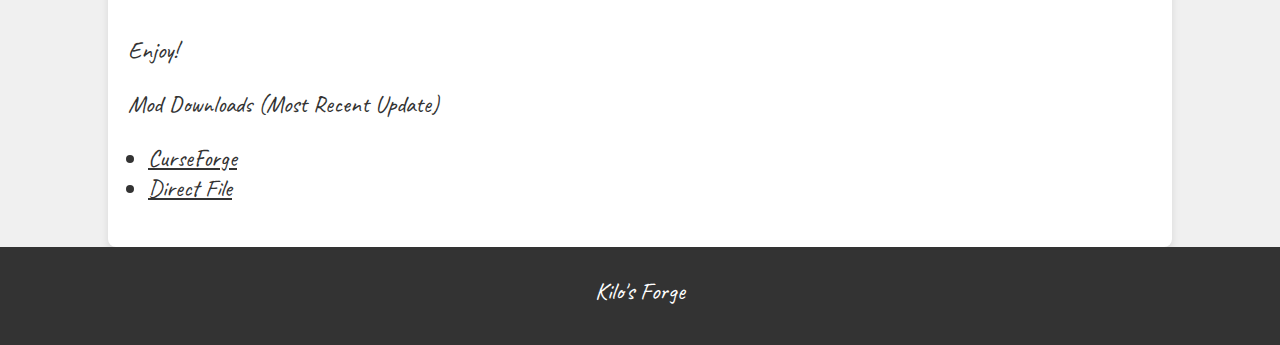
<file: god_mode.html>
<html lang="en">
<head>
    <meta charset="UTF-8">
    <meta name="viewport" content="width=device-width, initial-scale=1.0">
    <link rel="stylesheet" href="./god_mode.css">
    <title>God Mode?</title>
    <!-- Font Awesome Icons CDN -->
    <link rel="stylesheet" href="https://cdnjs.cloudflare.com/ajax/libs/font-awesome/6.5.2/css/all.min.css" integrity="sha512-SnH5WK+bZxgPHs44uWIX+LLJAJ9/2PkPKZ5QiAj6Ta86w+fsb2TkcmfRyVX3pBnMFcV7oQPJkl9QevSCWr3W6A==" crossorigin="anonymous" referrerpolicy="no-referrer" />
</head>
<body>
    <header>
        <h1>God Mode?</h1>
    </header>
    <main class="main">
        <p>This mod is currently still in development!</p>
        <p>Many Items MUST be used in a specific order to get their full effects (Some rely on advancements)</p>
        <p>Some of the Current items:</p>
        <ul>
            <li>God armour - Grants the user insane buffs</li>
            <li>True God armour - Grants the user near immortality and immeasurable strength as well as creative mode toggle (RCTRL is default keybind)</li>
            <li>God Sword - Will kill ANYTHING you hit with it. ( Also has a TP function)</li>
            <li>Invisible pickaxe - breaks almost ALL blocks including Bedrock and End Portal Frames</li>
            <li>God Bow - Instantly kills whatever is shot by it</li>
            <li>Ichor Potion Grants Creative mode for 1 minute</li>
            <li>Sweet Tea - Unlocks a special gamemode that allows the user to get stronger by killing mobs (RSHIFT is default keybind to view progress)</li>
            <li>Black Market Trader - Villager uses a Respawn Anchor as a Workstation</li>
            <li>Gaia's Will Enchantment - Makes item Unbreakable once held</li>
            <li>"Jonavon" Mob - ALMOST Unkillable ( Drops an Important item)</li>
        </ul>
        <p>For BEST Results try to get all items in survival mode as some Intentionally will not work straight out of the creative inventory</p>
        <p>There are currently:</p>
        <ul>
            <li>Crafting Recipes</li>
            <li>Brewing Recipe</li>
            <li>Smithing Table Recipes</li>
            <li>Custom Villagers/Trades</li>
        </ul>
        <p>Currently Incompatible Mods:</p>
        <ul>
            <li>N/A (Let me know if you find any)</li>
        </ul>
        <p>I finally created the Wiki for the mod. It's still in development however it should provide some insight on how to progress now.</p>
        <p><a href="https://kiloxiix.github.io/god_mode_wiki/">God Mode WIKI</a></p>
        <p>For now here's a quiet video showcase of most features and crafting recipes:</p>
        <iframe 
            width="560" 
            height="315" 
            src="https://www.youtube.com/embed/yIasxHBFdBg" 
            title="YouTube video player" 
            frameborder="0" 
            allow="accelerometer; autoplay; clipboard-write; encrypted-media; gyroscope; picture-in-picture" 
            allowfullscreen>
        </iframe>
<p>Enjoy!</p>

        <p>Mod Downloads (Most Recent Update)</p>
        <ul>
            <li><a href="https://www.curseforge.com/minecraft/mc-mods/god_mode">CurseForge</a></li>
            <li><a href="./God_Mode_1.20.1.jar">Direct File</a></li>
        </ul>
    </main>
</body>
<footer>
    <p>Kilo's Forge</p>
    <div class="social-links">
        <a href="https://www.linkedin.com/in/jasonfowler102704/" class="nav-link"><i class="fa-brands fa-linkedin"></i></a>
        <a href="https://bsky.app/profile/kiloxiix.bsky.social" class="nav-link"><i class="fa-brands fa-bluesky"></i></i></a>
        <a href="https://www.instagram.com/jonavon.f" class="nav-link"><i class="fa-brands fa-instagram"></i></a>
        <a href="https://github.com/KiloXiix" class="nav-link"><i class="fa-brands fa-github"></i></a>
    </div>
</footer>
</html>
</file>
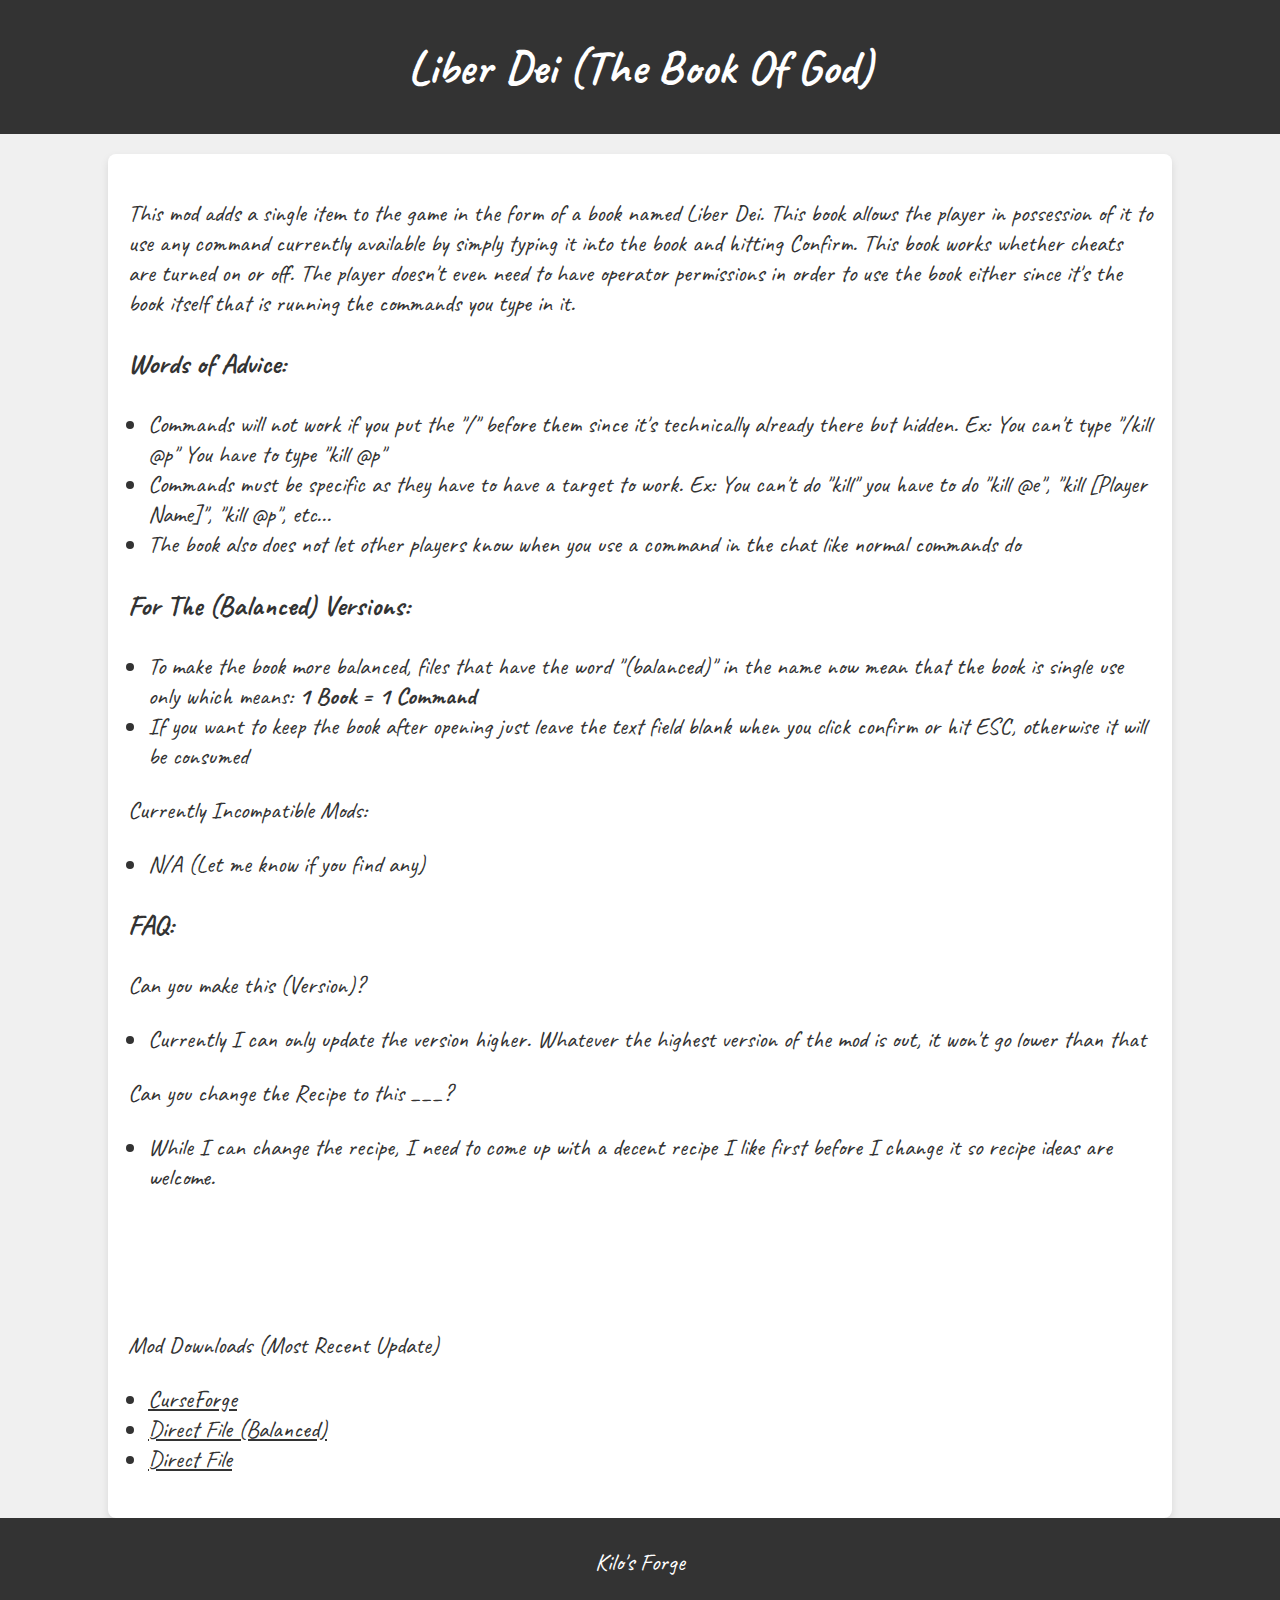
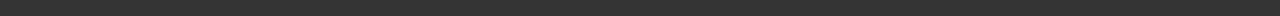
<file: liber_dei.html>
<html lang="en">
<head>
    <meta charset="UTF-8">
    <meta name="viewport" content="width=device-width, initial-scale=1.0">
    <link rel="stylesheet" href="./liber_dei.css">
    <title>Liber Dei (The Book Of God)</title>
    <!-- Font Awesome Icons CDN -->
    <link rel="stylesheet" href="https://cdnjs.cloudflare.com/ajax/libs/font-awesome/6.5.2/css/all.min.css" integrity="sha512-SnH5WK+bZxgPHs44uWIX+LLJAJ9/2PkPKZ5QiAj6Ta86w+fsb2TkcmfRyVX3pBnMFcV7oQPJkl9QevSCWr3W6A==" crossorigin="anonymous" referrerpolicy="no-referrer" />
</head>
<body>
    <header>
        <h1>Liber Dei (The Book Of God)</h1>
    </header>
    <main class="main">
        <p>This mod adds a single item to the game in the form of a book named Liber Dei. This book allows the player in possession of it to use any command currently available by simply typing it into the book and hitting Confirm. This book works whether cheats are turned on or off. The player doesn't even need to have operator permissions in order to use the book either since it's the book itself that is running the commands you type in it.</p>
        <p><h3>Words of Advice:</h3></p>

        <ul>
            <li>Commands will not work if you put the "/" before them since it's technically already there but hidden.   Ex: You can't type "/kill @p"     You have to type "kill @p"</li>
            <li>Commands must be specific as they have to have a target to work.  Ex: You can't do "kill"   you have to do "kill @e",  "kill [Player Name]", "kill @p",  etc...</li>
            <li>The book also does not let other players know when you use a command in the chat like normal commands do</li>
        </ul>

        <p><h3>For The (Balanced) Versions:</h3></p>

        <ul>
            <li>To make the book more balanced, files that have the word "(balanced)" in the name now mean that the book is single use only which means: <b> 1 Book = 1 Command</b></li>
            <li>If you want to keep the book after opening just leave the text field blank when you click confirm or hit ESC, otherwise it will be consumed</li>
        </ul>


        <p>Currently Incompatible Mods:</p>
        <ul>
            <li>N/A (Let me know if you find any)</li>
        </ul>


        <p><h3>FAQ:</h3></p>
        <p>Can you make this (Version)?</p>
        <ul>
            <li>Currently I can only update the version higher. Whatever the highest version of the mod is out, it won't go lower than that</li>
        </ul>
        <p>Can you change the Recipe to this ___?</p>
        <ul>
            <li>While I can change the recipe, I need to come up with a decent recipe I like first before I change it so recipe ideas are welcome.</li>
        </ul>
        <br><br><br>

        <p>Mod Downloads (Most Recent Update)</p>
        <ul>
            <li><a href="https://www.curseforge.com/minecraft/mc-mods/liber-dei-the-book-of-god">CurseForge</a></li>
            <li><a href="./Liber_Dei_1.21.1(Balanced).jar">Direct File (Balanced)</a></li>
            <li><a href="./Liber_Dei_1.21.1.jar">Direct File</a></li>
        </ul>
    </main>
</body>
<footer>
    <p>Kilo's Forge</p>
    <div class="social-links">
        <a href="https://www.linkedin.com/in/jasonfowler102704/" class="nav-link"><i class="fa-brands fa-linkedin"></i></a>
        <a href="https://bsky.app/profile/kiloxiix.bsky.social" class="nav-link"><i class="fa-brands fa-bluesky"></i></i></a>
        <a href="https://www.instagram.com/jonavon.f" class="nav-link"><i class="fa-brands fa-instagram"></i></a>
        <a href="https://github.com/KiloXiix" class="nav-link"><i class="fa-brands fa-github"></i></a>
    </div>
</footer>
</html>
</file>
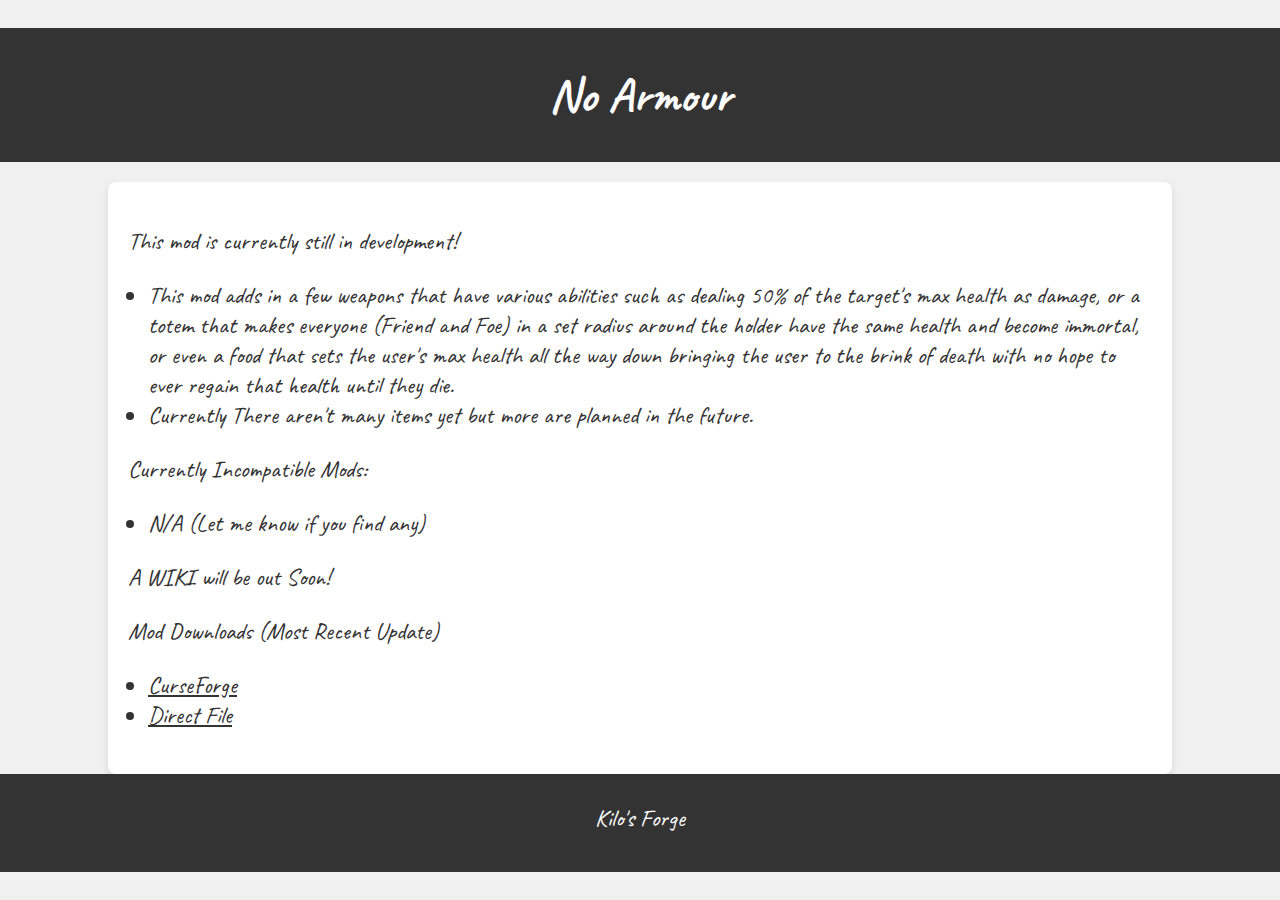
<file: no_armour.html>
<html lang="en">
<head>
    <meta charset="UTF-8">
    <meta name="viewport" content="width=device-width, initial-scale=1.0">
    <link rel="stylesheet" href="./no_armour.css">
    <title>No Armour</title>
    <!-- Font Awesome Icons CDN -->
    <link rel="stylesheet" href="https://cdnjs.cloudflare.com/ajax/libs/font-awesome/6.5.2/css/all.min.css" integrity="sha512-SnH5WK+bZxgPHs44uWIX+LLJAJ9/2PkPKZ5QiAj6Ta86w+fsb2TkcmfRyVX3pBnMFcV7oQPJkl9QevSCWr3W6A==" crossorigin="anonymous" referrerpolicy="no-referrer" />
</head>
<body>
    <header>
        <h1>No Armour</h1>
    </header>
    <main class="main">
        <p>This mod is currently still in development!</p>
        <ul>
            <li>This mod adds in a few weapons that have various abilities such as dealing 50% of the target's max health as damage, or a totem that makes everyone (Friend and Foe) in a set radius around the holder have the same health and become immortal, or even a food that sets the user's max health all the way down bringing the user to the brink of death with no hope to ever regain that health until they die.</li>
            <li>Currently There aren't many items yet but more are planned in the future.</li>
        </ul>
        
        <p>Currently Incompatible Mods:</p>
        <ul>
            <li>N/A (Let me know if you find any)</li>
        </ul>
        <p>A WIKI will be out Soon!</p>
        

        <p>Mod Downloads (Most Recent Update)</p>
        <ul>
            <li><a href="https://www.curseforge.com/minecraft/mc-mods/no-armour">CurseForge</a></li>
            <li><a href="./No_Armour_1.20.1.jar">Direct File</a></li>
        </ul>
    </main>
</body>
<footer>
    <p>Kilo's Forge</p>
    <div class="social-links">
        <a href="https://www.linkedin.com/in/jasonfowler102704/" class="nav-link"><i class="fa-brands fa-linkedin"></i></a>
        <a href="https://bsky.app/profile/kiloxiix.bsky.social" class="nav-link"><i class="fa-brands fa-bluesky"></i></i></a>
        <a href="https://www.instagram.com/jonavon.f" class="nav-link"><i class="fa-brands fa-instagram"></i></a>
        <a href="https://github.com/KiloXiix" class="nav-link"><i class="fa-brands fa-github"></i></a>
    </div>
</footer>
</html>
</file>
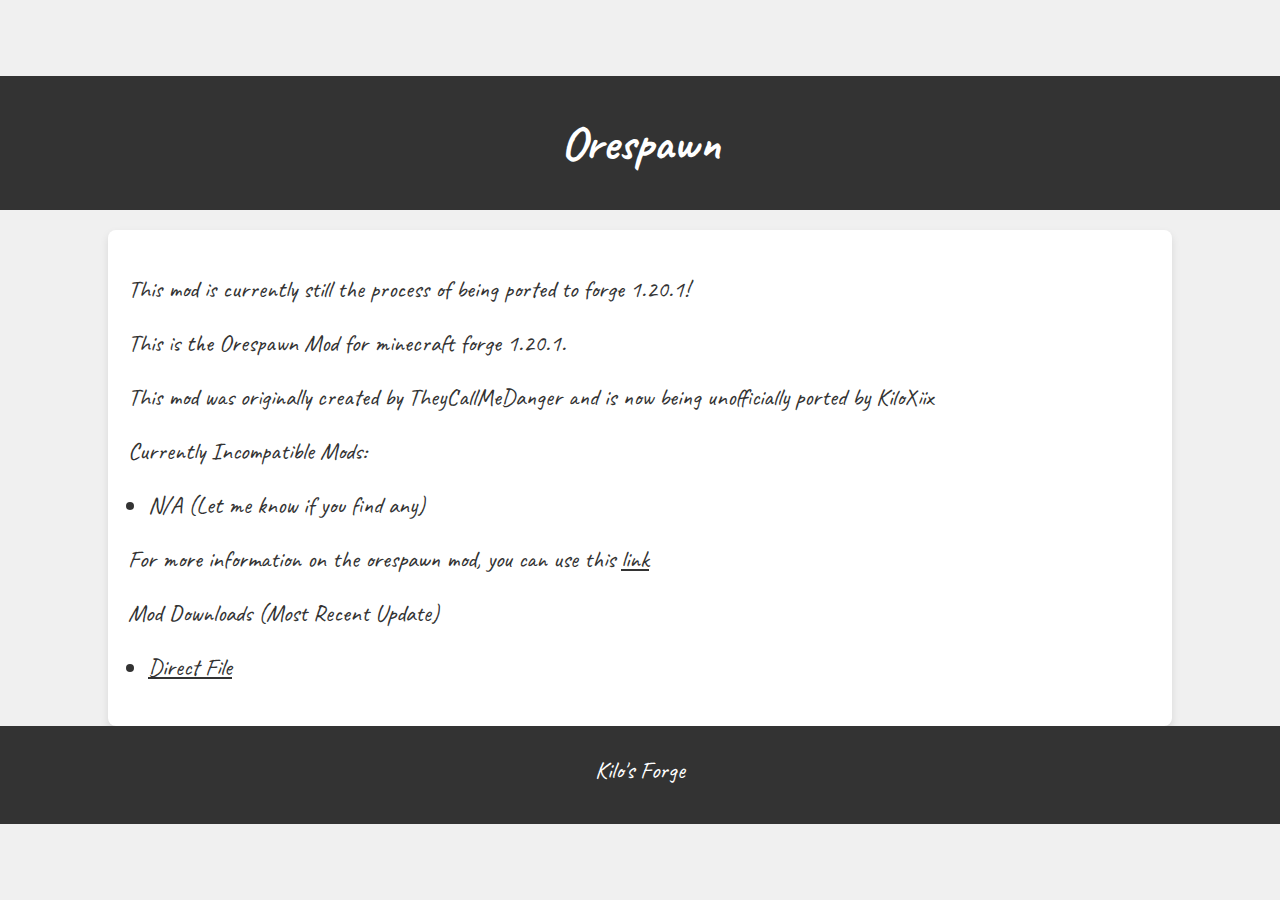
<file: orespawn.html>
<html lang="en">
<head>
    <meta charset="UTF-8">
    <meta name="viewport" content="width=device-width, initial-scale=1.0">
    <link rel="stylesheet" href="./orespawn.css">
    <title>Orespawn</title>
    <!-- Font Awesome Icons CDN -->
    <link rel="stylesheet" href="https://cdnjs.cloudflare.com/ajax/libs/font-awesome/6.5.2/css/all.min.css" integrity="sha512-SnH5WK+bZxgPHs44uWIX+LLJAJ9/2PkPKZ5QiAj6Ta86w+fsb2TkcmfRyVX3pBnMFcV7oQPJkl9QevSCWr3W6A==" crossorigin="anonymous" referrerpolicy="no-referrer" />
</head>
<body>
    <header>
        <h1>Orespawn</h1>
    </header>
    <main class="main">
        <p>This mod is currently still the process of being ported to forge 1.20.1!</p>
        <p>This is the Orespawn Mod for minecraft forge 1.20.1.</p>
        <p>This mod was originally created by TheyCallMeDanger and is now being unofficially ported by KiloXiix</p>

        <p>Currently Incompatible Mods:</p>
        <ul>
            <li>N/A (Let me know if you find any)</li>
        </ul>
        <p>For more information on the orespawn mod, you can use this <a href="https://shrekleaker.github.io/orespawn.com/crafting-list.html">link</a></p>

        <p>Mod Downloads (Most Recent Update)</p>
        <ul>
            <!-- <li><a href="https://www.curseforge.com/minecraft/mc-mods/god_mode">CurseForge</a></li> -->
            <li><a href="./orespawn_1.20.1.jar">Direct File</a></li>
        </ul>
    </main>
</body>
<footer>
    <p>Kilo's Forge</p>
    <div class="social-links">
        <a href="https://www.linkedin.com/in/jasonfowler102704/" class="nav-link"><i class="fa-brands fa-linkedin"></i></a>
        <a href="https://bsky.app/profile/kiloxiix.bsky.social" class="nav-link"><i class="fa-brands fa-bluesky"></i></i></a>
        <a href="https://www.instagram.com/jonavon.f" class="nav-link"><i class="fa-brands fa-instagram"></i></a>
        <a href="https://github.com/KiloXiix" class="nav-link"><i class="fa-brands fa-github"></i></a>
    </div>
</footer>
</html>
</file>
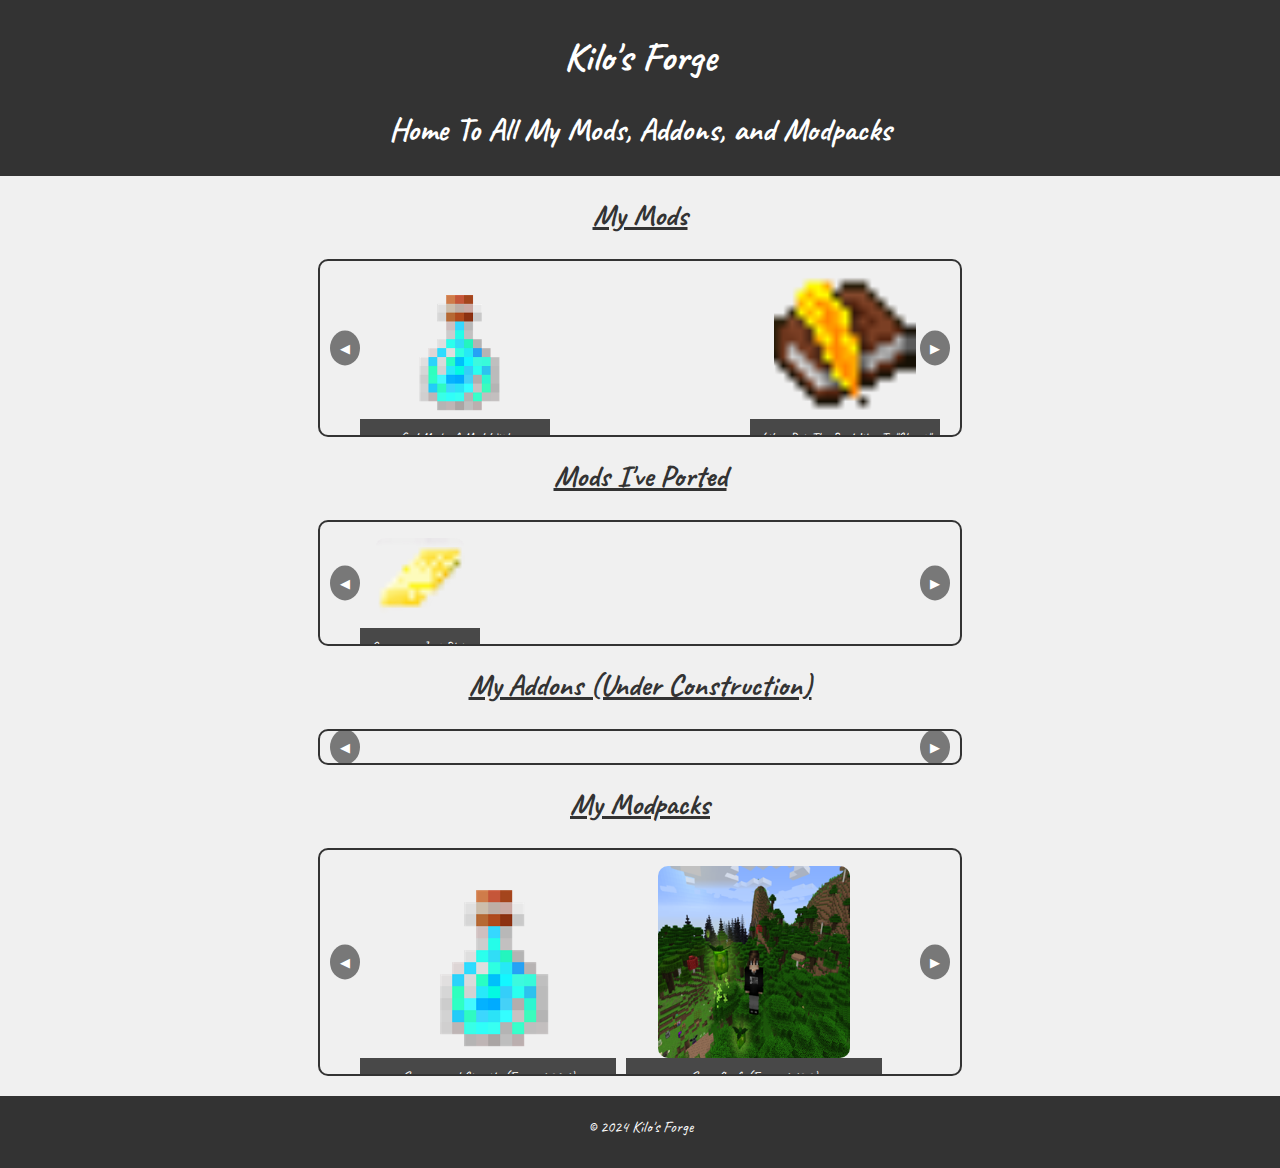
<file: forge_main/forge_main.html>
<html lang="en">
<head>
    <meta charset="UTF-8">
    <meta name="viewport" content="width=device-width, initial-scale=1.0">
    <link rel="stylesheet" href="./forge_main.css">
    <title>Kilo's Forge</title>
     <!-- Font Awesome Icons CDN -->
     <link rel="stylesheet" href="https://cdnjs.cloudflare.com/ajax/libs/font-awesome/6.5.2/css/all.min.css" integrity="sha512-SnH5WK+bZxgPHs44uWIX+LLJAJ9/2PkPKZ5QiAj6Ta86w+fsb2TkcmfRyVX3pBnMFcV7oQPJkl9QevSCWr3W6A==" crossorigin="anonymous" referrerpolicy="no-referrer" />
</head>
<body>
    <header>
        <h1 class="title">Kilo's Forge</h1>
        <h1>Home To All My Mods, Addons, and Modpacks</h1>
    </header>
<main class="main">
    <!-- My Mods Carousel -->
    <div class="carousel-section">
        <h2 class="carousel-title">My Mods</h2>
        <div class="carousel">
            <div class="carousel-track-container">
                <ul class="carousel-track">
                    <li class="carousel-slide">
                        <a href="/god_mode/god_mode.html">
                            <img src="/assets/god_mode.png" alt="God Mode Image">
                            <div class="hover-info">God Mode: A Mod With Overpowered Gear And Items</div>
                        </a>
                    </li>
                    <li class="carousel-slide">
                        <a href="/liber_dei/liber_dei.html">
                            <img src="/assets/liber_dei.png" alt="Liber Dei Image">
                            <div class="hover-info">Liber Dei: The Best Way To "Cheat" Without Using Cheats</div>
                        </a>
                    </li>
                    <li class="carousel-slide">
                        <a href="page3.html">
                            <img src="/assets/no_armour.png" alt="No Armour Image">
                            <div class="hover-info">No Armour: Adding Weapons That Make Armour Useless</div>
                        </a>
                    </li>
                </ul>
            </div>
            <button class="carousel-button left">◀</button>
            <button class="carousel-button right">▶</button>
        </div>
    </div>

    <!-- Mods I've Ported Carousel -->
    <div class="carousel-section">
        <h2 class="carousel-title">Mods I've Ported</h2>
        <div class="carousel">
            <div class="carousel-track-container">
                <ul class="carousel-track">
                    <li class="carousel-slide">
                        <a href="page4.html">
                            <img src="/assets/orespawn.png" alt="Orespawn Image">
                            <div class="hover-info">Orespawn: Just Plain Fun!</div>
                        </a>
                    </li>
                    <!-- <li class="carousel-slide">
                        <a href="port2.html">
                            <img src="./assets/port2.png" alt="Port 2 Image">
                            <div class="hover-info">Port 2: Another fan-favorite brought back!</div>
                        </a>
                    </li> -->
                </ul>
            </div>
            <button class="carousel-button left">◀</button>
            <button class="carousel-button right">▶</button>
        </div>
    </div>

    <!-- My Addons Carousel -->
    <div class="carousel-section">
        <h2 class="carousel-title">My Addons (Under Construction)</h2>
        <div class="carousel">
            <div class="carousel-track-container">
                <ul class="carousel-track">
                    <!-- <li class="carousel-slide">
                        <a href="addon1.html">
                            <img src="./assets/addon1.png" alt="Addon 1 Image">
                            <div class="hover-info">Addon 1: Expand your adventure!</div>
                        </a>
                    </li> -->
                    <!-- <li class="carousel-slide">
                        <a href="addon2.html">
                            <img src="./assets/addon2.png" alt="Addon 2 Image">
                            <div class="hover-info">Addon 2: Build your world like never before.</div>
                        </a>
                    </li> -->
                </ul>
            </div>
            <button class="carousel-button left">◀</button>
            <button class="carousel-button right">▶</button>
        </div>
    </div>

    <!-- My Modpacks Carousel -->
    <div class="carousel-section">
        <h2 class="carousel-title">My Modpacks</h2>
        <div class="carousel">
            <div class="carousel-track-container">
                <ul class="carousel-track">
                    <li class="carousel-slide">
                        <a href="modpack1.html">
                            <img src="/assets/god_mode.png" alt="Modpack 1 Image">
                            <div class="hover-info">Sorcery and Circuits (Forge-1.20.1)</div>
                        </a>
                    </li>
                    <li class="carousel-slide">
                        <a href="modpack2.html">
                            <img src="/assets/suppacraft.png" alt="Modpack 2 Image">
                            <div class="hover-info">SuppaCraft (Forge-1.12.2)</div>
                        </a>
                    </li>
                </ul>
            </div>
            <button class="carousel-button left">◀</button>
            <button class="carousel-button right">▶</button>
        </div>
    </div>

    <script src="./forge_main.js"></script>
</main>
</body>

<footer>
    <p>© 2024 Kilo's Forge</p>
    <div class="social-links">
        <a href="https://www.linkedin.com/in/jasonfowler102704/" class="nav-link"><i class="fa-brands fa-linkedin"></i></a>
        <a href="https://bsky.app/profile/kiloxiix.bsky.social" class="nav-link"><i class="fa-brands fa-bluesky"></i></i></a>
        <a href="https://www.instagram.com/jonavon.f" class="nav-link"><i class="fa-brands fa-instagram"></i></a>
        <a href="https://github.com/KiloXiix" class="nav-link"><i class="fa-brands fa-github"></i></a>
    </div>
</footer>
</html>
</file>
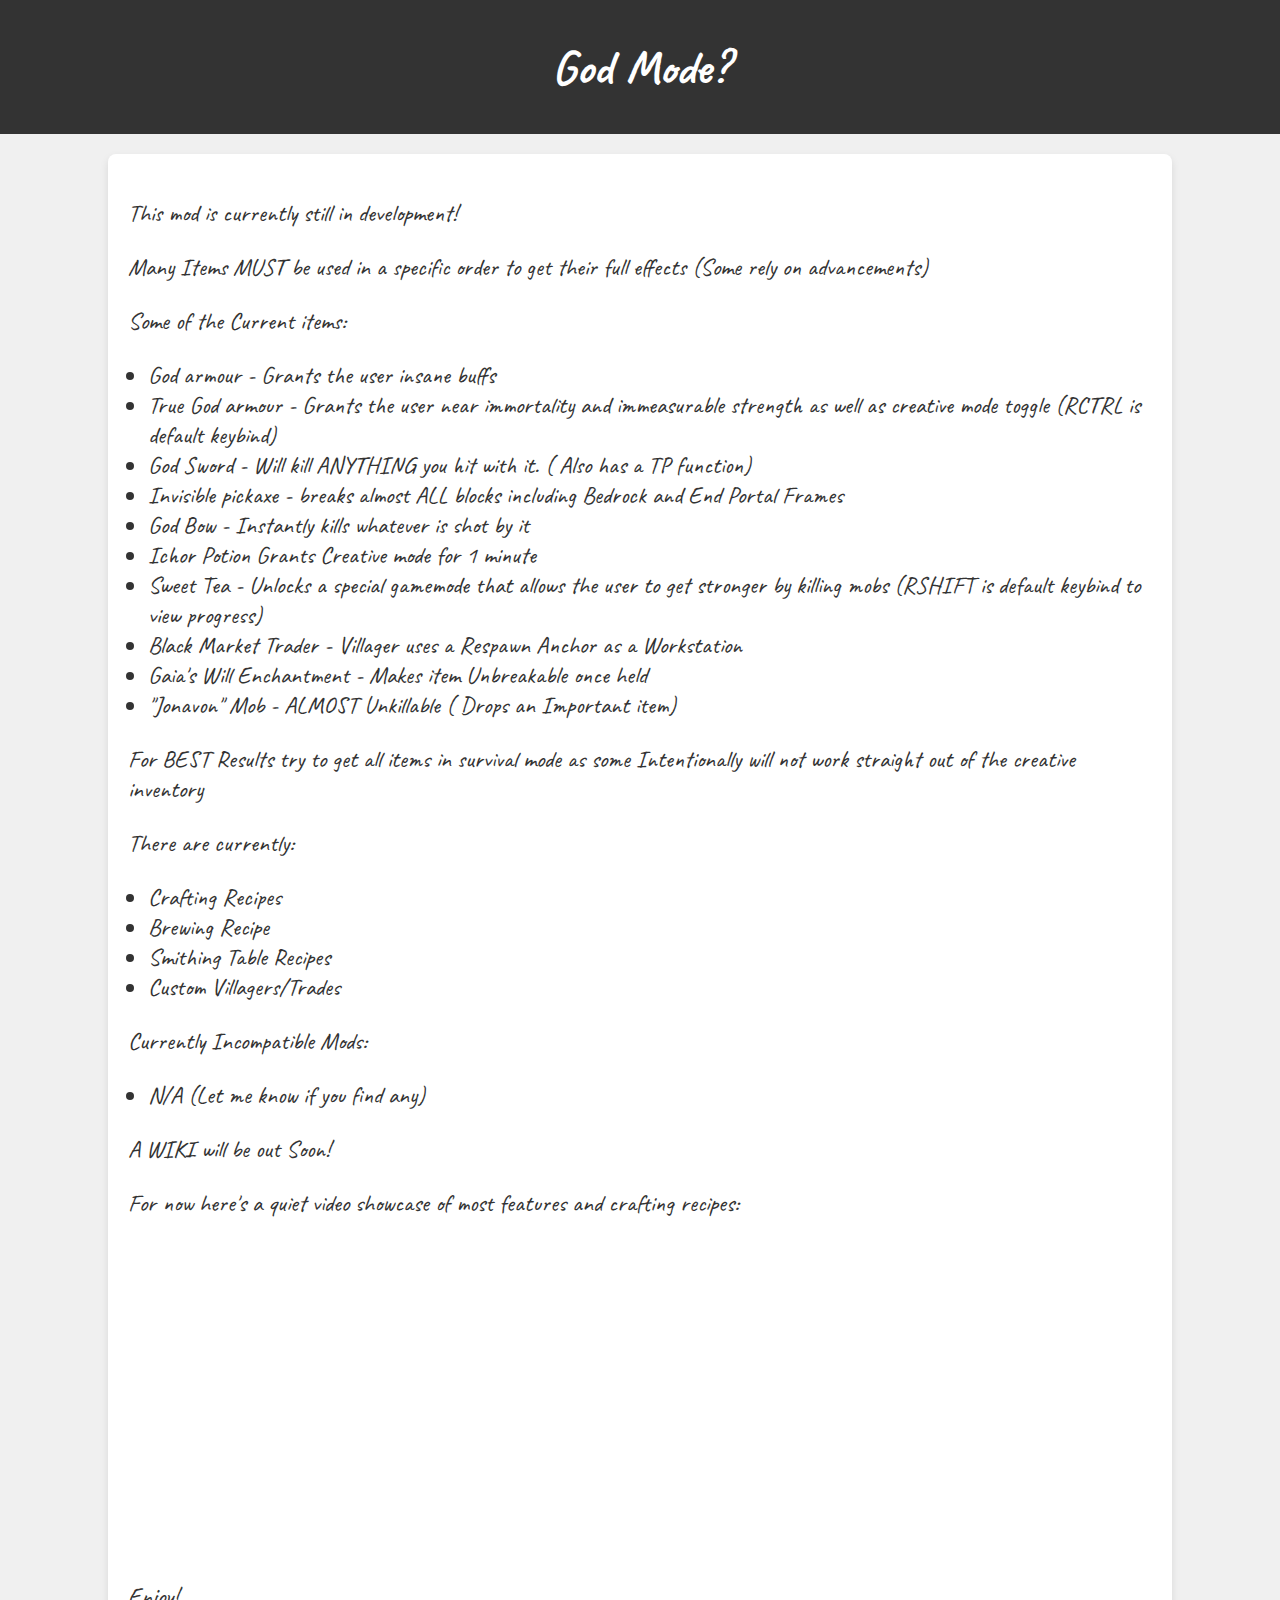
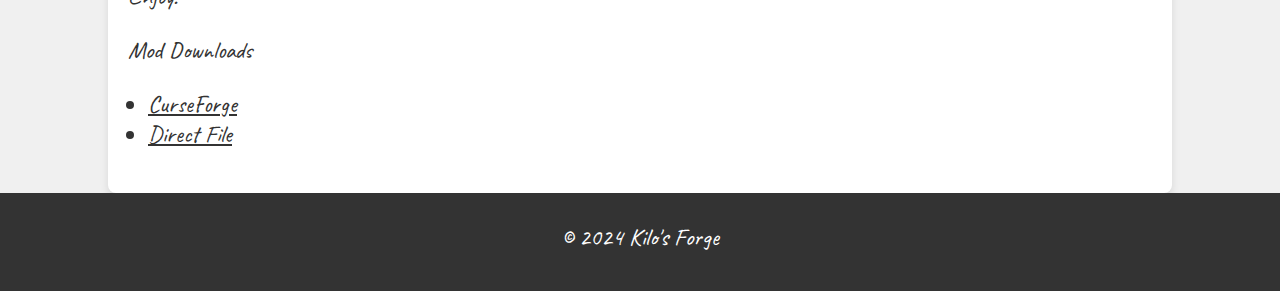
<file: god_mode/god_mode.html>
<html lang="en">
<head>
    <meta charset="UTF-8">
    <meta name="viewport" content="width=device-width, initial-scale=1.0">
    <link rel="stylesheet" href="god_mode.css">
    <title>God Mode?</title>
    <!-- Font Awesome Icons CDN -->
    <link rel="stylesheet" href="https://cdnjs.cloudflare.com/ajax/libs/font-awesome/6.5.2/css/all.min.css" integrity="sha512-SnH5WK+bZxgPHs44uWIX+LLJAJ9/2PkPKZ5QiAj6Ta86w+fsb2TkcmfRyVX3pBnMFcV7oQPJkl9QevSCWr3W6A==" crossorigin="anonymous" referrerpolicy="no-referrer" />
</head>
<body>
    <header>
        <h1>God Mode?</h1>
    </header>
    <main class="main">
        <p>This mod is currently still in development!</p>
        <p>Many Items MUST be used in a specific order to get their full effects (Some rely on advancements)</p>
        <p>Some of the Current items:</p>
        <ul>
            <li>God armour - Grants the user insane buffs</li>
            <li>True God armour - Grants the user near immortality and immeasurable strength as well as creative mode toggle (RCTRL is default keybind)</li>
            <li>God Sword - Will kill ANYTHING you hit with it. ( Also has a TP function)</li>
            <li>Invisible pickaxe - breaks almost ALL blocks including Bedrock and End Portal Frames</li>
            <li>God Bow - Instantly kills whatever is shot by it</li>
            <li>Ichor Potion Grants Creative mode for 1 minute</li>
            <li>Sweet Tea - Unlocks a special gamemode that allows the user to get stronger by killing mobs (RSHIFT is default keybind to view progress)</li>
            <li>Black Market Trader - Villager uses a Respawn Anchor as a Workstation</li>
            <li>Gaia's Will Enchantment - Makes item Unbreakable once held</li>
            <li>"Jonavon" Mob - ALMOST Unkillable ( Drops an Important item)</li>
        </ul>
        <p>For BEST Results try to get all items in survival mode as some Intentionally will not work straight out of the creative inventory</p>
        <p>There are currently:</p>
        <ul>
            <li>Crafting Recipes</li>
            <li>Brewing Recipe</li>
            <li>Smithing Table Recipes</li>
            <li>Custom Villagers/Trades</li>
        </ul>
        <p>Currently Incompatible Mods:</p>
        <ul>
            <li>N/A (Let me know if you find any)</li>
        </ul>
        <p>A WIKI will be out Soon!</p>
        <p>For now here's a quiet video showcase of most features and crafting recipes:</p>
        <iframe width="560" height="315" src="https://www.youtube.com/watch?v=yIasxHBFdBg" title="YouTube video player" frameborder="0" allow="accelerometer; autoplay; clipboard-write; encrypted-media; gyroscope; picture-in-picture" allowfullscreen></iframe>
        <p>Enjoy!</p>

        <p>Mod Downloads</p>
        <ul>
            <li><a href="https://www.curseforge.com/minecraft/mc-mods/god_mode">CurseForge</a></li>
            <li><a href="/mod_files/God Mode 1.20.1.jar">Direct File</a></li>
    </main>
</body>
<footer>
    <p>© 2024 Kilo's Forge</p>
    <div class="social-links">
        <a href="https://www.linkedin.com/in/jasonfowler102704/" class="nav-link"><i class="fa-brands fa-linkedin"></i></a>
        <a href="https://bsky.app/profile/kiloxiix.bsky.social" class="nav-link"><i class="fa-brands fa-bluesky"></i></i></a>
        <a href="https://www.instagram.com/jonavon.f" class="nav-link"><i class="fa-brands fa-instagram"></i></a>
        <a href="https://github.com/KiloXiix" class="nav-link"><i class="fa-brands fa-github"></i></a>
    </div>
</footer>
</html>
</file>
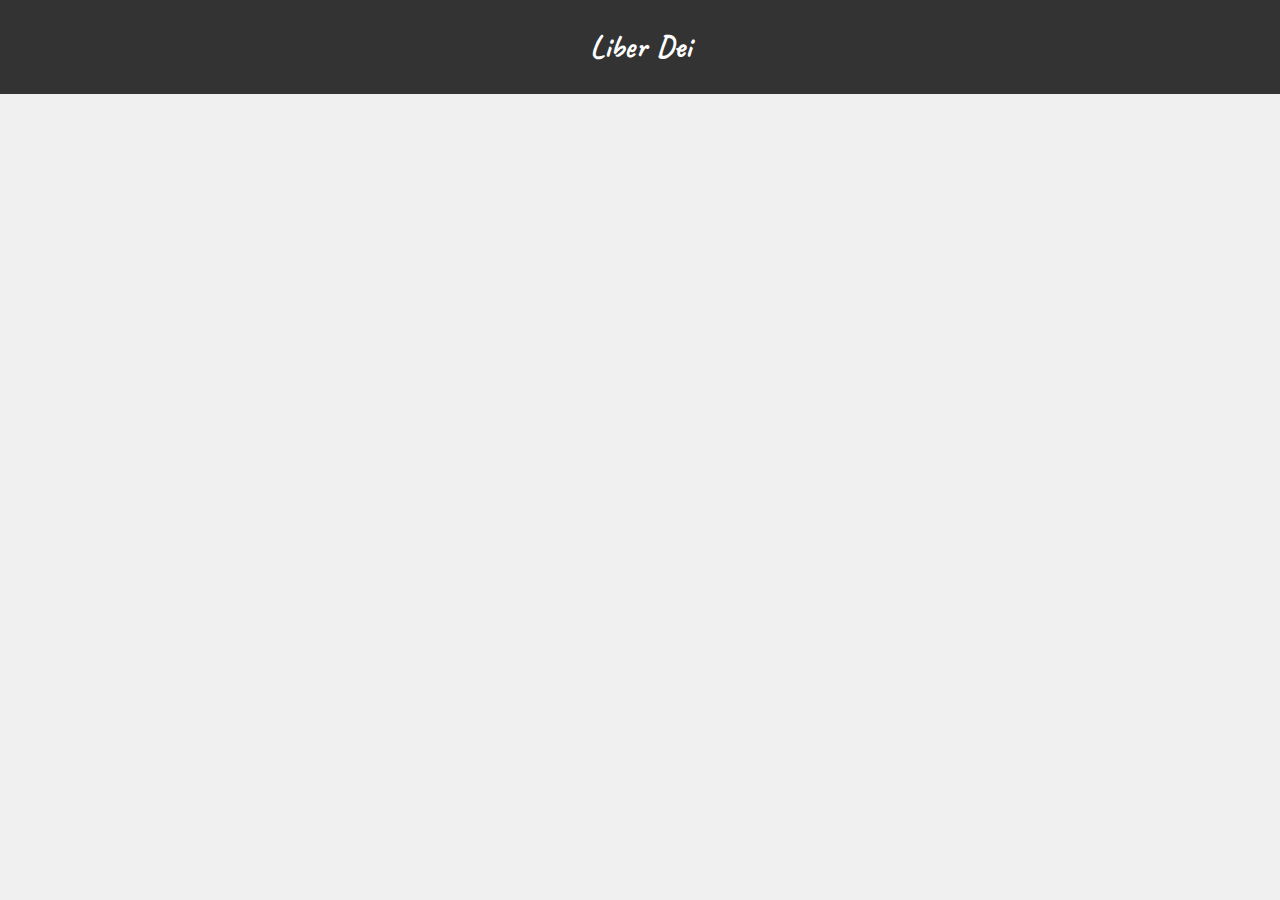
<file: liber_dei/liber_dei.html>
<html lang="en">
<head>
    <meta charset="UTF-8">
    <meta name="viewport" content="width=device-width, initial-scale=1.0">
    <link rel="stylesheet" href="/liber_dei/liber_dei.css">
    <title>Document</title>
</head>
<body>
    <header>
        <h1>Liber Dei</h1>
    </header>
</body>
</html>
</file>
<file: styles.css>
@import url('https://fonts.googleapis.com/css2?family=Caveat:wght@400..700&display=swap');
body{
    background-image: linear-gradient(#221962, aqua);
    font-family: "Caveat";
}


.profile-picture{
    display:block;
    margin-left: auto;
    margin-right: auto;
    margin-top: 10%;
    height: auto;
    max-width: 200px;
    border-radius: 50%;
    border: 5px solid white;
}

.profile-name{
    text-align: center;
    padding: 30px;
    font-size: 28;
    color: aliceblue;
}

.Links{
    text-align: center;
    margin-top: 20px;
    border: 1px solid rgb(5, 194, 96);
    border-width: 2px;
    width: 350px;
    display: block;
    background-color: aliceblue;
    border-radius: 40px;
    margin-left: auto;
    margin-right: auto;
    font-size: 30px;
    font-family: "Caveat";
    padding: 10px;
}

a{
    text-decoration: none;
    color: rgb(201, 49, 49);
    transition: color 1s;
}

a:hover{
    color: aqua;
    background-color: black;
}
</file>
<file: orespawn.css>
@import url('https://fonts.googleapis.com/css2?family=Caveat:wght@400..700&display=swap');

body {
    background-color: #f0f0f0;
    font-family: "Caveat";
    font-size: 24px;
    color: #333;
    margin: 0;
    padding: 0;
    display: flex;
    justify-content: center;
    align-items: center;
    min-height: 100vh; /* Ensures the body takes full viewport height */
    flex-direction: column; /* Aligns header and main content vertically */
}

header {
    background-color: #333;
    color: #fff;
    padding: 5px 0;
    text-align: center;
    width: 100%; /* Makes sure the header stretches across the width */
}

footer {
    background-color: #333;
    color: #fff;
    padding: 5px 0;
    text-align: center;
    width: 100%;
}

.main {
    width: 80%; /* Adjusts the main content width */
    max-width: 1200px; /* Ensures the content doesn't get too wide */
    padding: 20px;
    text-align: left; /* Ensures text within main stays aligned left */
    background-color: #fff;
    border-radius: 8px;
    box-shadow: 0 4px 8px rgba(0, 0, 0, 0.1); /* Adds a shadow for a card-like effect */
    margin-top: 20px; /* Space between header and main content */
}

ul {
    list-style-type: disc;
    padding-left: 20px;
}

.social-links{
    display: flex;
    text-decoration: none;
    color: white;
    justify-content: center;
    max-width: 250px;
    font-size: 30px;
    justify-content: space-between;
    margin-left: auto;
    margin-right: auto;
    margin-top: 5px;
    margin-bottom: 10px;
}

a{
    text-decoration: underline;
    color: #333;
    transition: color 1s;
}

.nav-link{
    text-decoration: none;
    color: #fff;
    transition: color 1s;
}
</file>
<file: forge_main.css>
@import url('https://fonts.googleapis.com/css2?family=Caveat:wght@400..700&display=swap');

body {
    background-color: #f0f0f0;
    font-family: "Caveat";
    font-size: 16px;
    color: #333;
    margin: 0;
    padding: 0;
}

header {
    background-color: #333;
    color: #fff;
    padding: 5px 0;
    text-align: center;
}

footer {
    background-color: #333;
    color: #fff;
    padding: 5px 0;
    text-align: center;
}

.title {
    font-size: 40px;
}

.social-links{
    display: flex;
    text-decoration: none;
    color: white;
    justify-content: center;
    max-width: 250px;
    font-size: 30px;
    justify-content: space-between;
    margin-left: auto;
    margin-right: auto;
    margin-top: 5px;
    margin-bottom: 10px;
}

a{
    text-decoration: none;
    color: white;
    transition: color 1s;
}


/*The Carousel Code*/
.carousel-title {
    text-align: center;
    font-size: 30px;
    margin-top: 20px;
    text-decoration: underline;
}

.carousel {
    position: relative;
    width: 50%;
    margin: 20px auto;
    overflow: hidden;
    border: 2px solid #333;
    border-radius: 10px;
}

.carousel-track-container {
    overflow: hidden;
    position: relative;
}

.carousel-track {
    display: flex;
    transition: transform 0.5s ease-in-out;
}

.carousel-slide {
    min-width: 20%; /* Reduce this percentage to decrease spacing */
    list-style: none;
    position: relative;
    margin-right: 10px; /* Optional: Adjust spacing between slides */
}


.carousel-slide img {
    width: 75%;
    border-radius: 10px;
    cursor: pointer;
    align-self: center;
    margin: auto;
    display: block;
}

.hover-info {
    position: absolute;
    bottom: 0; /* Start at the bottom edge of the image */
    left: 0;
    right: 0;
    background-color: rgba(0, 0, 0, 0.7);
    color: #fff;
    padding: 10px;
    text-align: center;
    font-size: 14px;
    transform: translateY(100%); /* Push it out of view */
    transition: transform 0.3s ease; /* Smooth transition */
    border-radius: 0 0 10px 10px;
}

.carousel-slide:hover .hover-info {
    transform: translateY(0); /* Slide into view */
}


.carousel-button {
    position: absolute;
    top: 50%;
    transform: translateY(-50%);
    background: rgba(0, 0, 0, 0.5);
    color: white;
    border: none;
    padding: 10px;
    cursor: pointer;
    z-index: 1;
    border-radius: 50%;
}

.carousel-button.left {
    left: 10px;
}

.carousel-button.right {
    right: 10px;
}

.carousel-button:hover {
    background: rgba(0, 0, 0, 0.8);
}
/*The Carousel Code*/
</file>
<file: god_mode.css>
@import url('https://fonts.googleapis.com/css2?family=Caveat:wght@400..700&display=swap');

body {
    background-color: #f0f0f0;
    font-family: "Caveat";
    font-size: 24px;
    color: #333;
    margin: 0;
    padding: 0;
    display: flex;
    justify-content: center;
    align-items: center;
    min-height: 100vh; /* Ensures the body takes full viewport height */
    flex-direction: column; /* Aligns header and main content vertically */
}

header {
    background-color: #333;
    color: #fff;
    padding: 5px 0;
    text-align: center;
    width: 100%; /* Makes sure the header stretches across the width */
}

footer {
    background-color: #333;
    color: #fff;
    padding: 5px 0;
    text-align: center;
    width: 100%;
}

.main {
    width: 80%; /* Adjusts the main content width */
    max-width: 1200px; /* Ensures the content doesn't get too wide */
    padding: 20px;
    text-align: left; /* Ensures text within main stays aligned left */
    background-color: #fff;
    border-radius: 8px;
    box-shadow: 0 4px 8px rgba(0, 0, 0, 0.1); /* Adds a shadow for a card-like effect */
    margin-top: 20px; /* Space between header and main content */
}

ul {
    list-style-type: disc;
    padding-left: 20px;
}

.social-links{
    display: flex;
    text-decoration: none;
    color: white;
    justify-content: center;
    max-width: 250px;
    font-size: 30px;
    justify-content: space-between;
    margin-left: auto;
    margin-right: auto;
    margin-top: 5px;
    margin-bottom: 10px;
}

a{
    text-decoration: underline;
    color: #333;
    transition: color 1s;
}

.nav-link{
    text-decoration: none;
    color: #fff;
    transition: color 1s;
}
</file>
<file: liber_dei.css>
@import url('https://fonts.googleapis.com/css2?family=Caveat:wght@400..700&display=swap');

body {
    background-color: #f0f0f0;
    font-family: "Caveat";
    font-size: 24px;
    color: #333;
    margin: 0;
    padding: 0;
    display: flex;
    justify-content: center;
    align-items: center;
    min-height: 100vh; /* Ensures the body takes full viewport height */
    flex-direction: column; /* Aligns header and main content vertically */
}

header {
    background-color: #333;
    color: #fff;
    padding: 5px 0;
    text-align: center;
    width: 100%; /* Makes sure the header stretches across the width */
}

footer {
    background-color: #333;
    color: #fff;
    padding: 5px 0;
    text-align: center;
    width: 100%;
}

.main {
    width: 80%; /* Adjusts the main content width */
    max-width: 1200px; /* Ensures the content doesn't get too wide */
    padding: 20px;
    text-align: left; /* Ensures text within main stays aligned left */
    background-color: #fff;
    border-radius: 8px;
    box-shadow: 0 4px 8px rgba(0, 0, 0, 0.1); /* Adds a shadow for a card-like effect */
    margin-top: 20px; /* Space between header and main content */
}

ul {
    list-style-type: disc;
    padding-left: 20px;
}

.social-links{
    display: flex;
    text-decoration: none;
    color: white;
    justify-content: center;
    max-width: 250px;
    font-size: 30px;
    justify-content: space-between;
    margin-left: auto;
    margin-right: auto;
    margin-top: 5px;
    margin-bottom: 10px;
}

a{
    text-decoration: underline;
    color: #333;
    transition: color 1s;
}

.nav-link{
    text-decoration: none;
    color: #fff;
    transition: color 1s;
}
</file>
<file: no_armour.css>
@import url('https://fonts.googleapis.com/css2?family=Caveat:wght@400..700&display=swap');

body {
    background-color: #f0f0f0;
    font-family: "Caveat";
    font-size: 24px;
    color: #333;
    margin: 0;
    padding: 0;
    display: flex;
    justify-content: center;
    align-items: center;
    min-height: 100vh; /* Ensures the body takes full viewport height */
    flex-direction: column; /* Aligns header and main content vertically */
}

header {
    background-color: #333;
    color: #fff;
    padding: 5px 0;
    text-align: center;
    width: 100%; /* Makes sure the header stretches across the width */
}

footer {
    background-color: #333;
    color: #fff;
    padding: 5px 0;
    text-align: center;
    width: 100%;
}

.main {
    width: 80%; /* Adjusts the main content width */
    max-width: 1200px; /* Ensures the content doesn't get too wide */
    padding: 20px;
    text-align: left; /* Ensures text within main stays aligned left */
    background-color: #fff;
    border-radius: 8px;
    box-shadow: 0 4px 8px rgba(0, 0, 0, 0.1); /* Adds a shadow for a card-like effect */
    margin-top: 20px; /* Space between header and main content */
}

ul {
    list-style-type: disc;
    padding-left: 20px;
}

.social-links{
    display: flex;
    text-decoration: none;
    color: white;
    justify-content: center;
    max-width: 250px;
    font-size: 30px;
    justify-content: space-between;
    margin-left: auto;
    margin-right: auto;
    margin-top: 5px;
    margin-bottom: 10px;
}

a{
    text-decoration: underline;
    color: #333;
    transition: color 1s;
}

.nav-link{
    text-decoration: none;
    color: #fff;
    transition: color 1s;
}
</file>
<file: forge_main/forge_main.css>
@import url('https://fonts.googleapis.com/css2?family=Caveat:wght@400..700&display=swap');

body {
    background-color: #f0f0f0;
    font-family: "Caveat";
    font-size: 16px;
    color: #333;
    margin: 0;
    padding: 0;
}

header {
    background-color: #333;
    color: #fff;
    padding: 5px 0;
    text-align: center;
}

footer {
    background-color: #333;
    color: #fff;
    padding: 5px 0;
    text-align: center;
}

.title {
    font-size: 40px;
}

.social-links{
    display: flex;
    text-decoration: none;
    color: white;
    justify-content: center;
    max-width: 250px;
    font-size: 30px;
    justify-content: space-between;
    margin-left: auto;
    margin-right: auto;
    margin-top: 5px;
    margin-bottom: 10px;
}

a{
    text-decoration: none;
    color: white;
    transition: color 1s;
}


/*The Carousel Code*/
.carousel-title {
    text-align: center;
    font-size: 30px;
    margin-top: 20px;
    text-decoration: underline;
}

.carousel {
    position: relative;
    width: 50%;
    margin: 20px auto;
    overflow: hidden;
    border: 2px solid #333;
    border-radius: 10px;
}

.carousel-track-container {
    overflow: hidden;
    position: relative;
}

.carousel-track {
    display: flex;
    transition: transform 0.5s ease-in-out;
}

.carousel-slide {
    min-width: 20%; /* Reduce this percentage to decrease spacing */
    list-style: none;
    position: relative;
    margin-right: 10px; /* Optional: Adjust spacing between slides */
}


.carousel-slide img {
    width: 75%;
    border-radius: 10px;
    cursor: pointer;
    align-self: center;
    margin: auto;
    display: block;
}

.hover-info {
    position: absolute;
    bottom: 0; /* Start at the bottom edge of the image */
    left: 0;
    right: 0;
    background-color: rgba(0, 0, 0, 0.7);
    color: #fff;
    padding: 10px;
    text-align: center;
    font-size: 14px;
    transform: translateY(100%); /* Push it out of view */
    transition: transform 0.3s ease; /* Smooth transition */
    border-radius: 0 0 10px 10px;
}

.carousel-slide:hover .hover-info {
    transform: translateY(0); /* Slide into view */
}


.carousel-button {
    position: absolute;
    top: 50%;
    transform: translateY(-50%);
    background: rgba(0, 0, 0, 0.5);
    color: white;
    border: none;
    padding: 10px;
    cursor: pointer;
    z-index: 1;
    border-radius: 50%;
}

.carousel-button.left {
    left: 10px;
}

.carousel-button.right {
    right: 10px;
}

.carousel-button:hover {
    background: rgba(0, 0, 0, 0.8);
}
/*The Carousel Code*/
</file>
<file: god_mode/god_mode.css>
@import url('https://fonts.googleapis.com/css2?family=Caveat:wght@400..700&display=swap');

body {
    background-color: #f0f0f0;
    font-family: "Caveat";
    font-size: 24px;
    color: #333;
    margin: 0;
    padding: 0;
    display: flex;
    justify-content: center;
    align-items: center;
    min-height: 100vh; /* Ensures the body takes full viewport height */
    flex-direction: column; /* Aligns header and main content vertically */
}

header {
    background-color: #333;
    color: #fff;
    padding: 5px 0;
    text-align: center;
    width: 100%; /* Makes sure the header stretches across the width */
}

footer {
    background-color: #333;
    color: #fff;
    padding: 5px 0;
    text-align: center;
    width: 100%;
}

.main {
    width: 80%; /* Adjusts the main content width */
    max-width: 1200px; /* Ensures the content doesn't get too wide */
    padding: 20px;
    text-align: left; /* Ensures text within main stays aligned left */
    background-color: #fff;
    border-radius: 8px;
    box-shadow: 0 4px 8px rgba(0, 0, 0, 0.1); /* Adds a shadow for a card-like effect */
    margin-top: 20px; /* Space between header and main content */
}

ul {
    list-style-type: disc;
    padding-left: 20px;
}

.social-links{
    display: flex;
    text-decoration: none;
    color: white;
    justify-content: center;
    max-width: 250px;
    font-size: 30px;
    justify-content: space-between;
    margin-left: auto;
    margin-right: auto;
    margin-top: 5px;
    margin-bottom: 10px;
}

a{
    text-decoration: underline;
    color: #333;
    transition: color 1s;
}
</file>
<file: liber_dei/liber_dei.css>
@import url('https://fonts.googleapis.com/css2?family=Caveat:wght@400..700&display=swap');

body {
    background-color: #f0f0f0;
    font-family: "Caveat";
    font-size: 16px;
    color: #333;
    margin: 0;
    padding: 0;
}

header {
    background-color: #333;
    color: #fff;
    padding: 5px 0;
    text-align: center;
}

footer {
    background-color: #333;
    color: #fff;
    padding: 5px 0;
    text-align: center;
}
</file>
